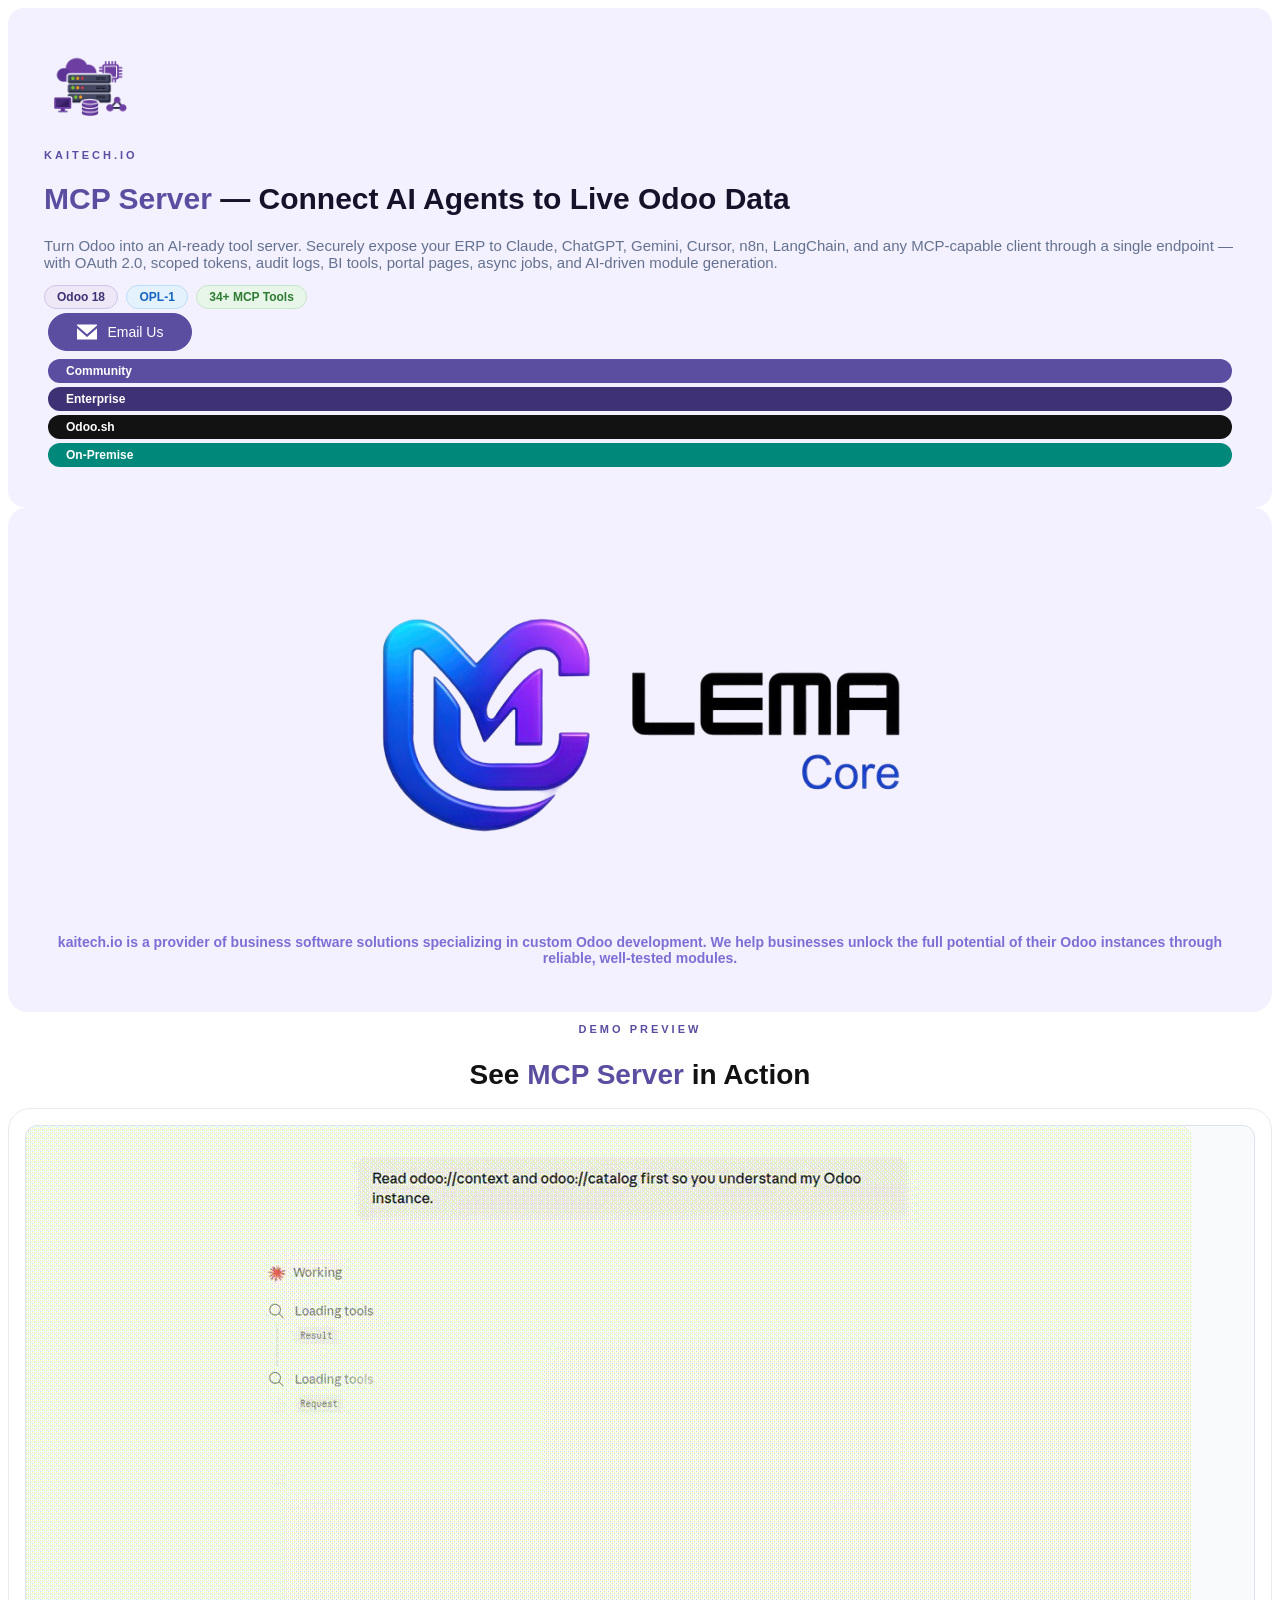
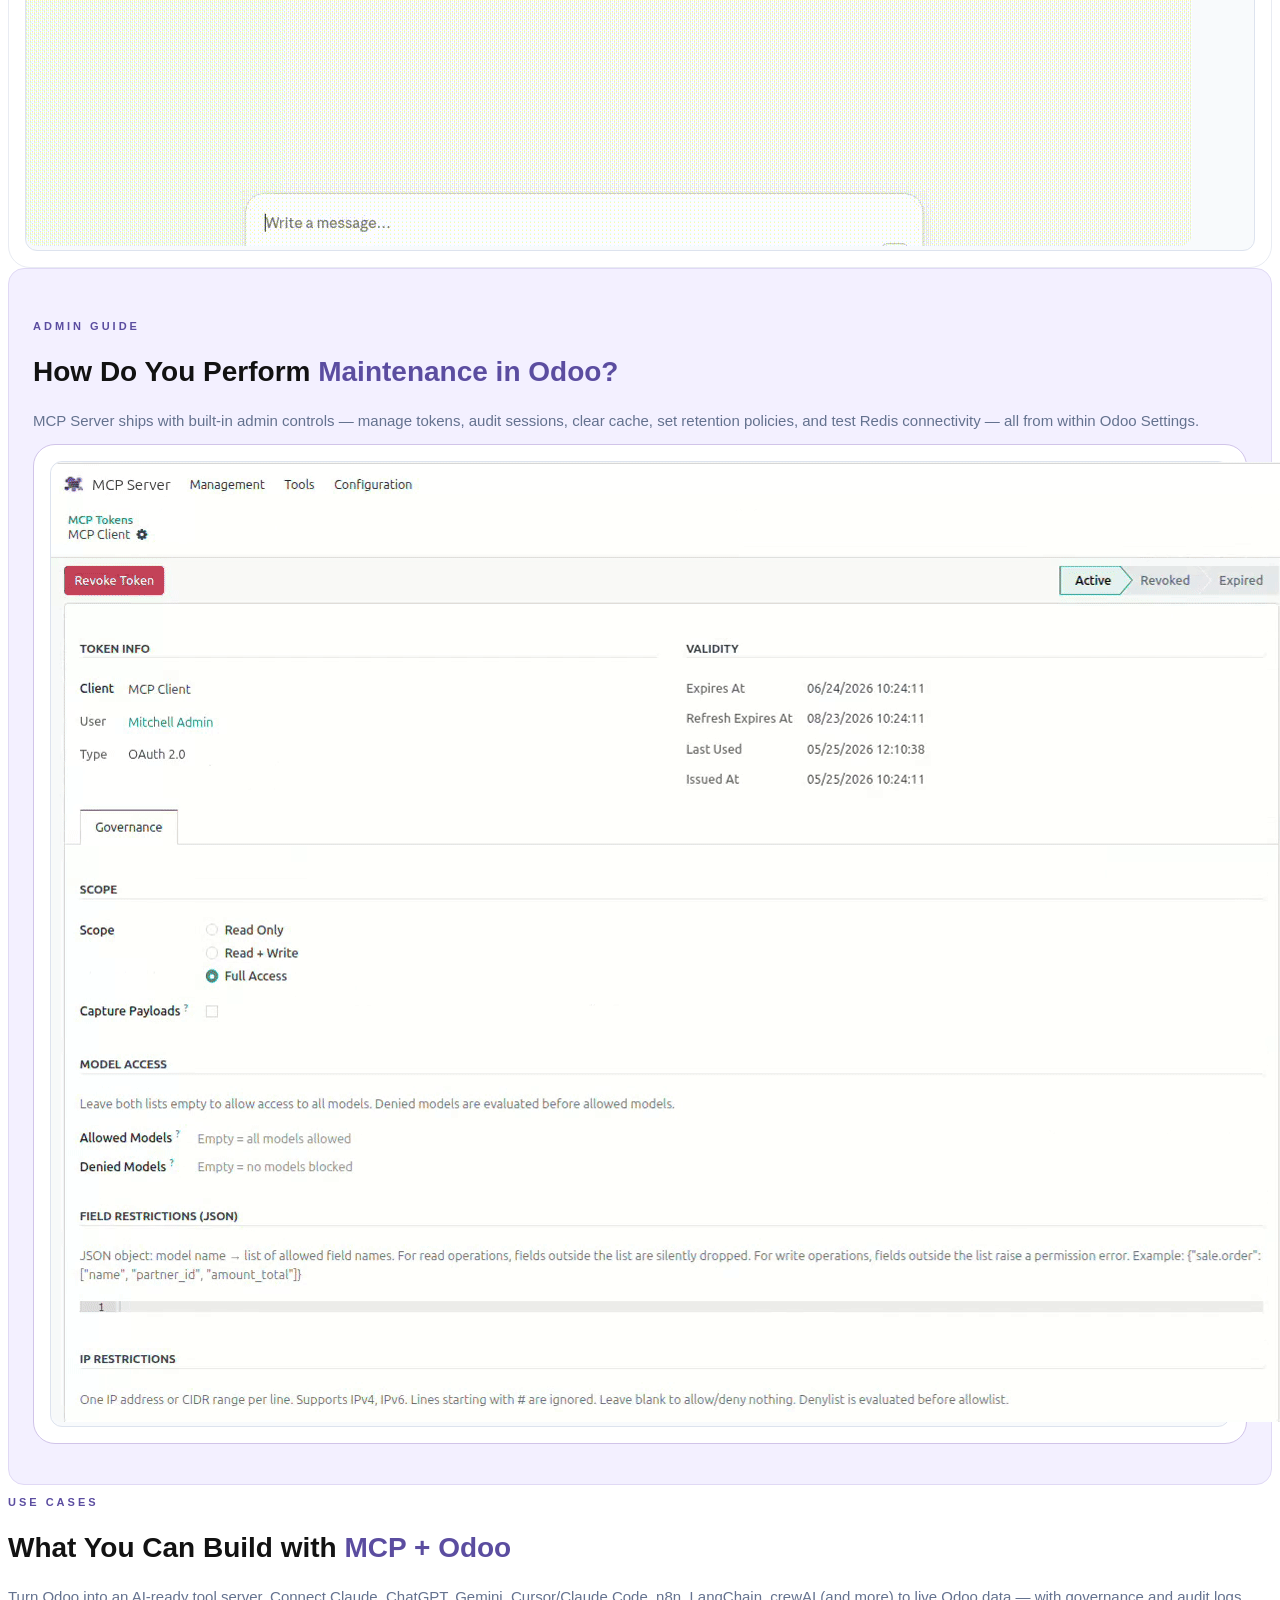
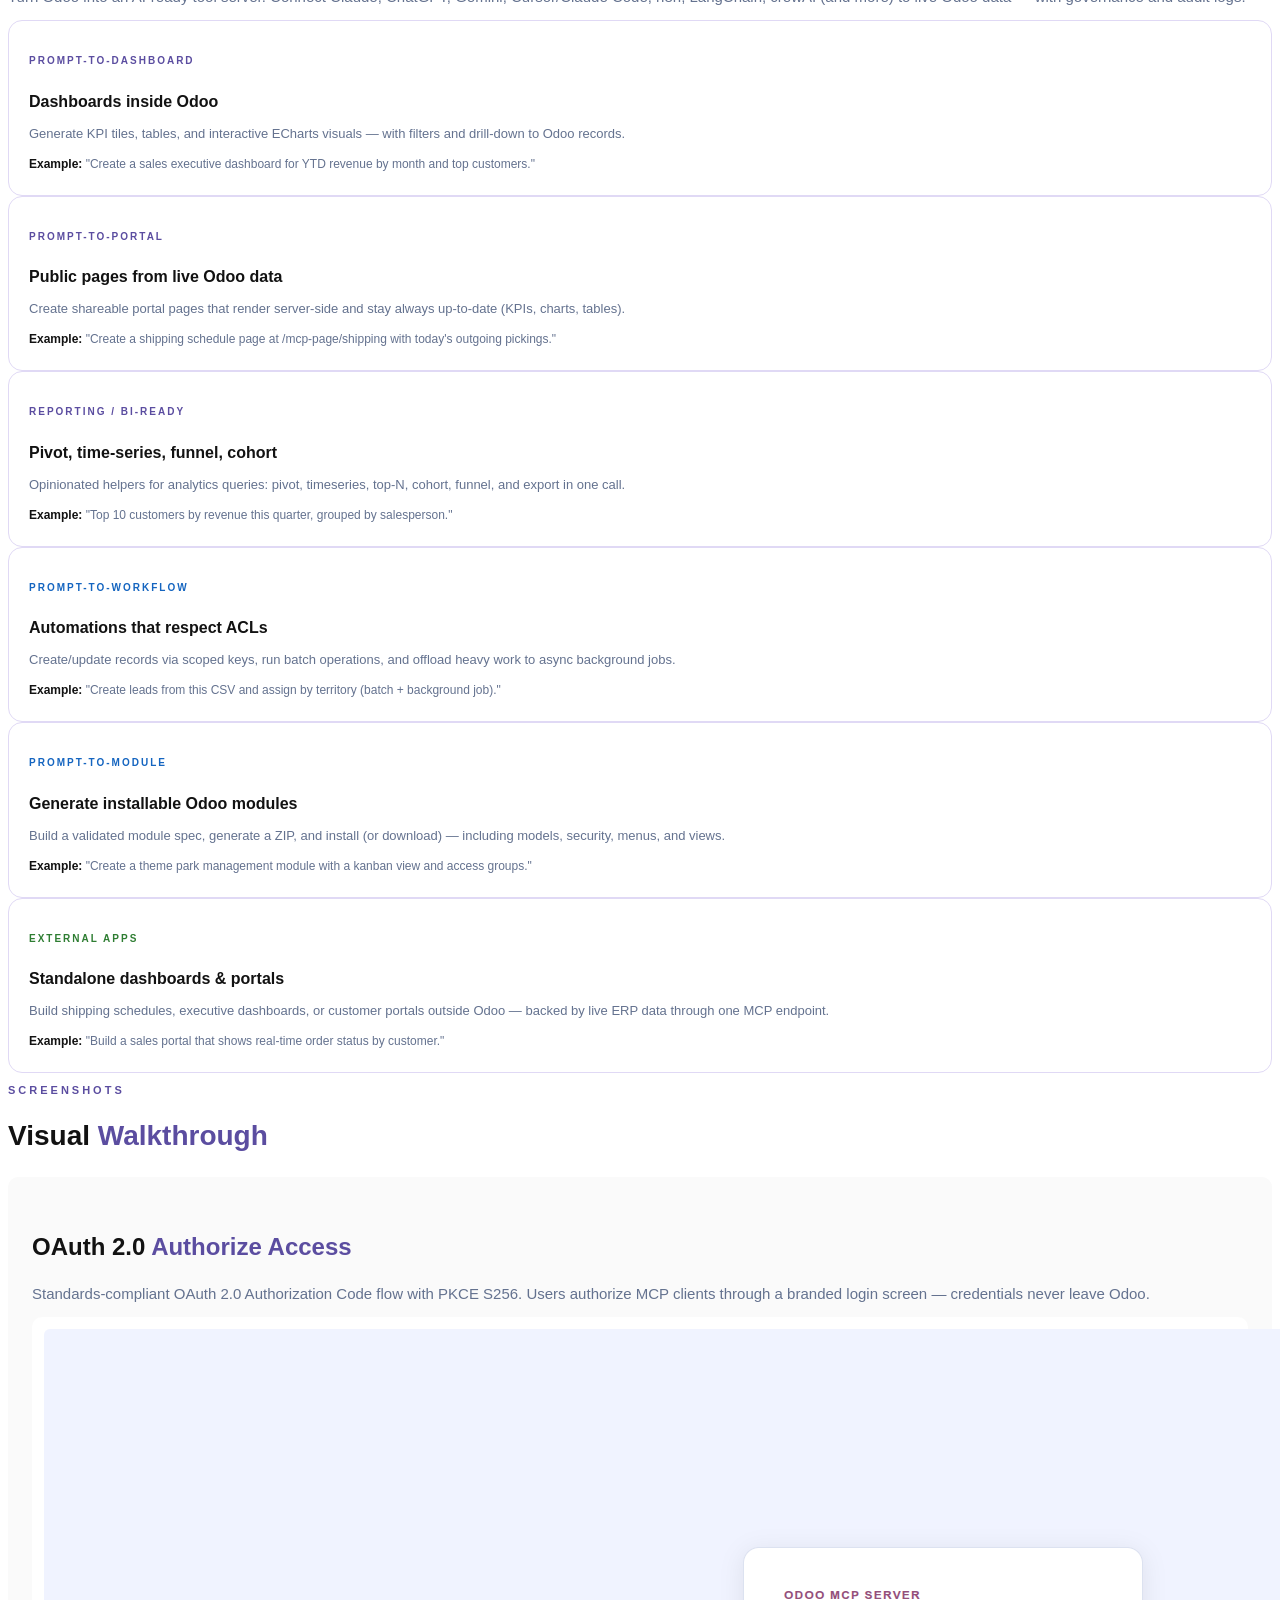
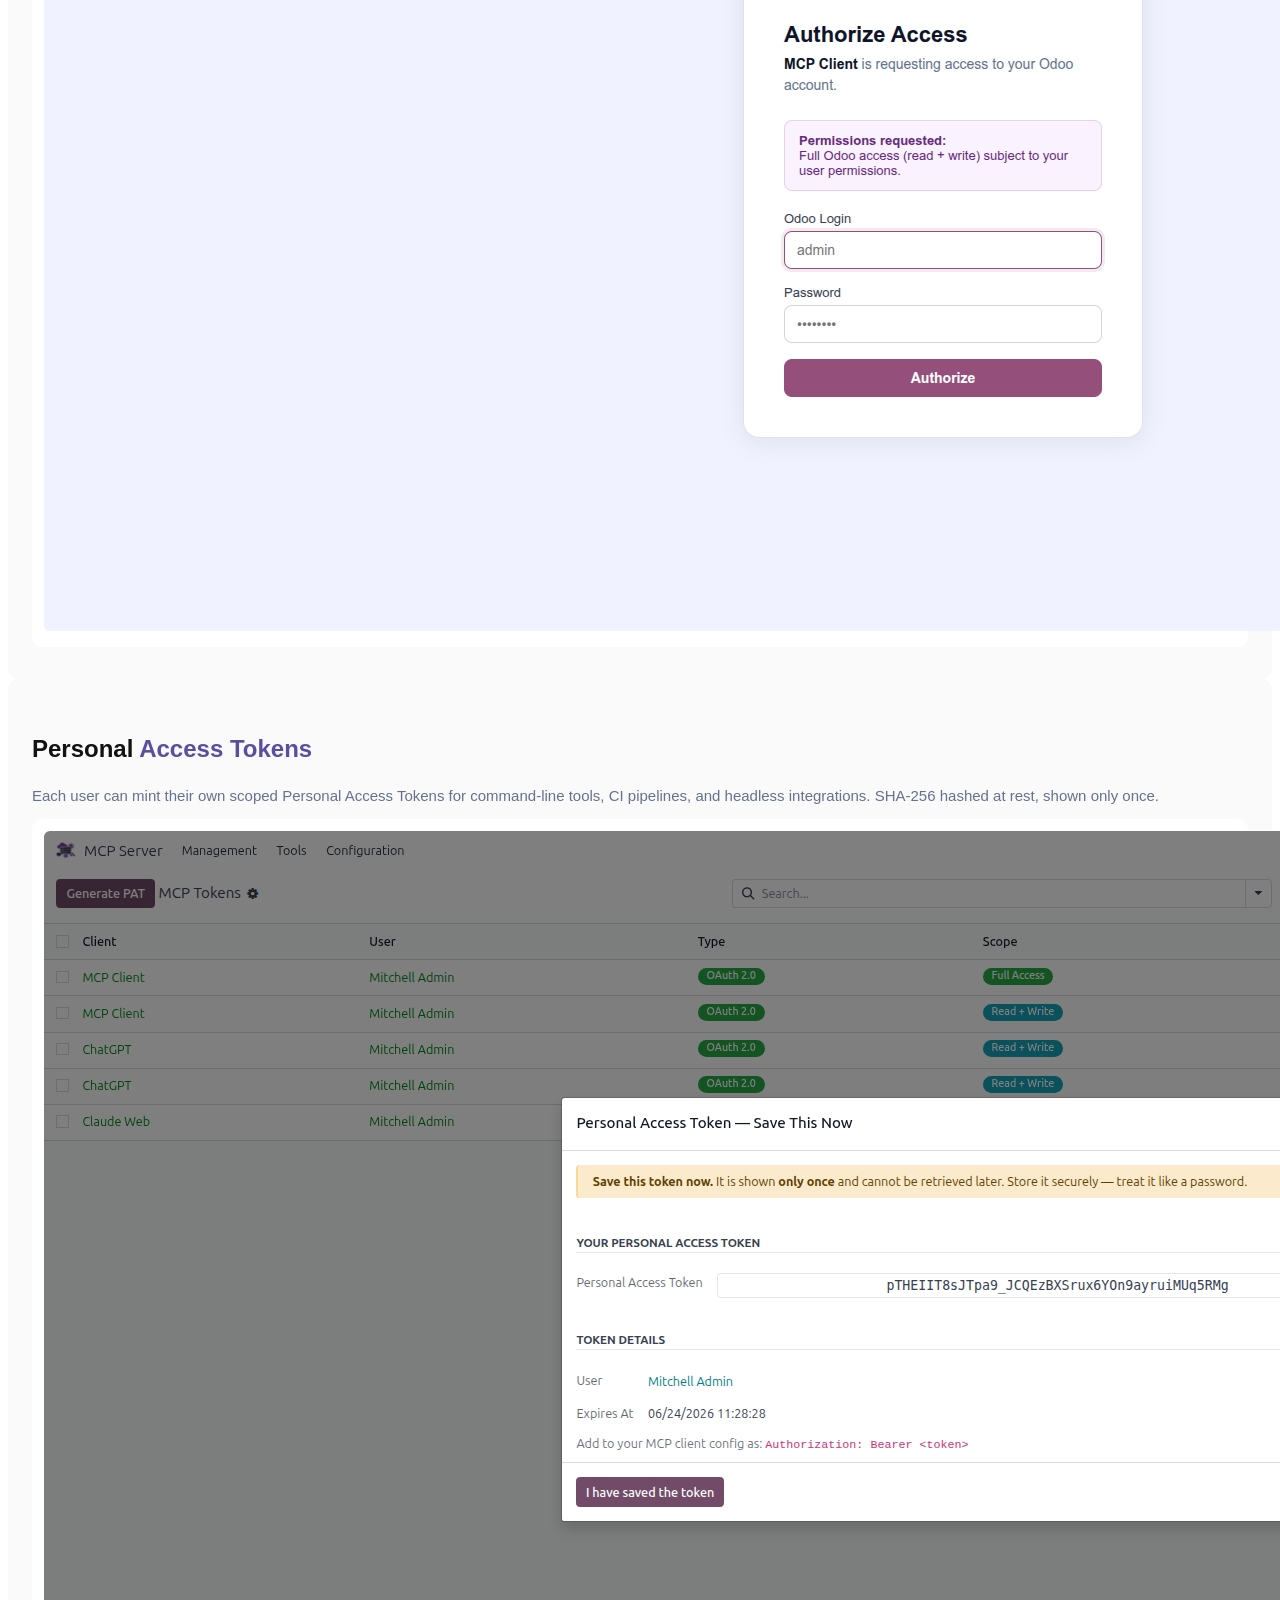
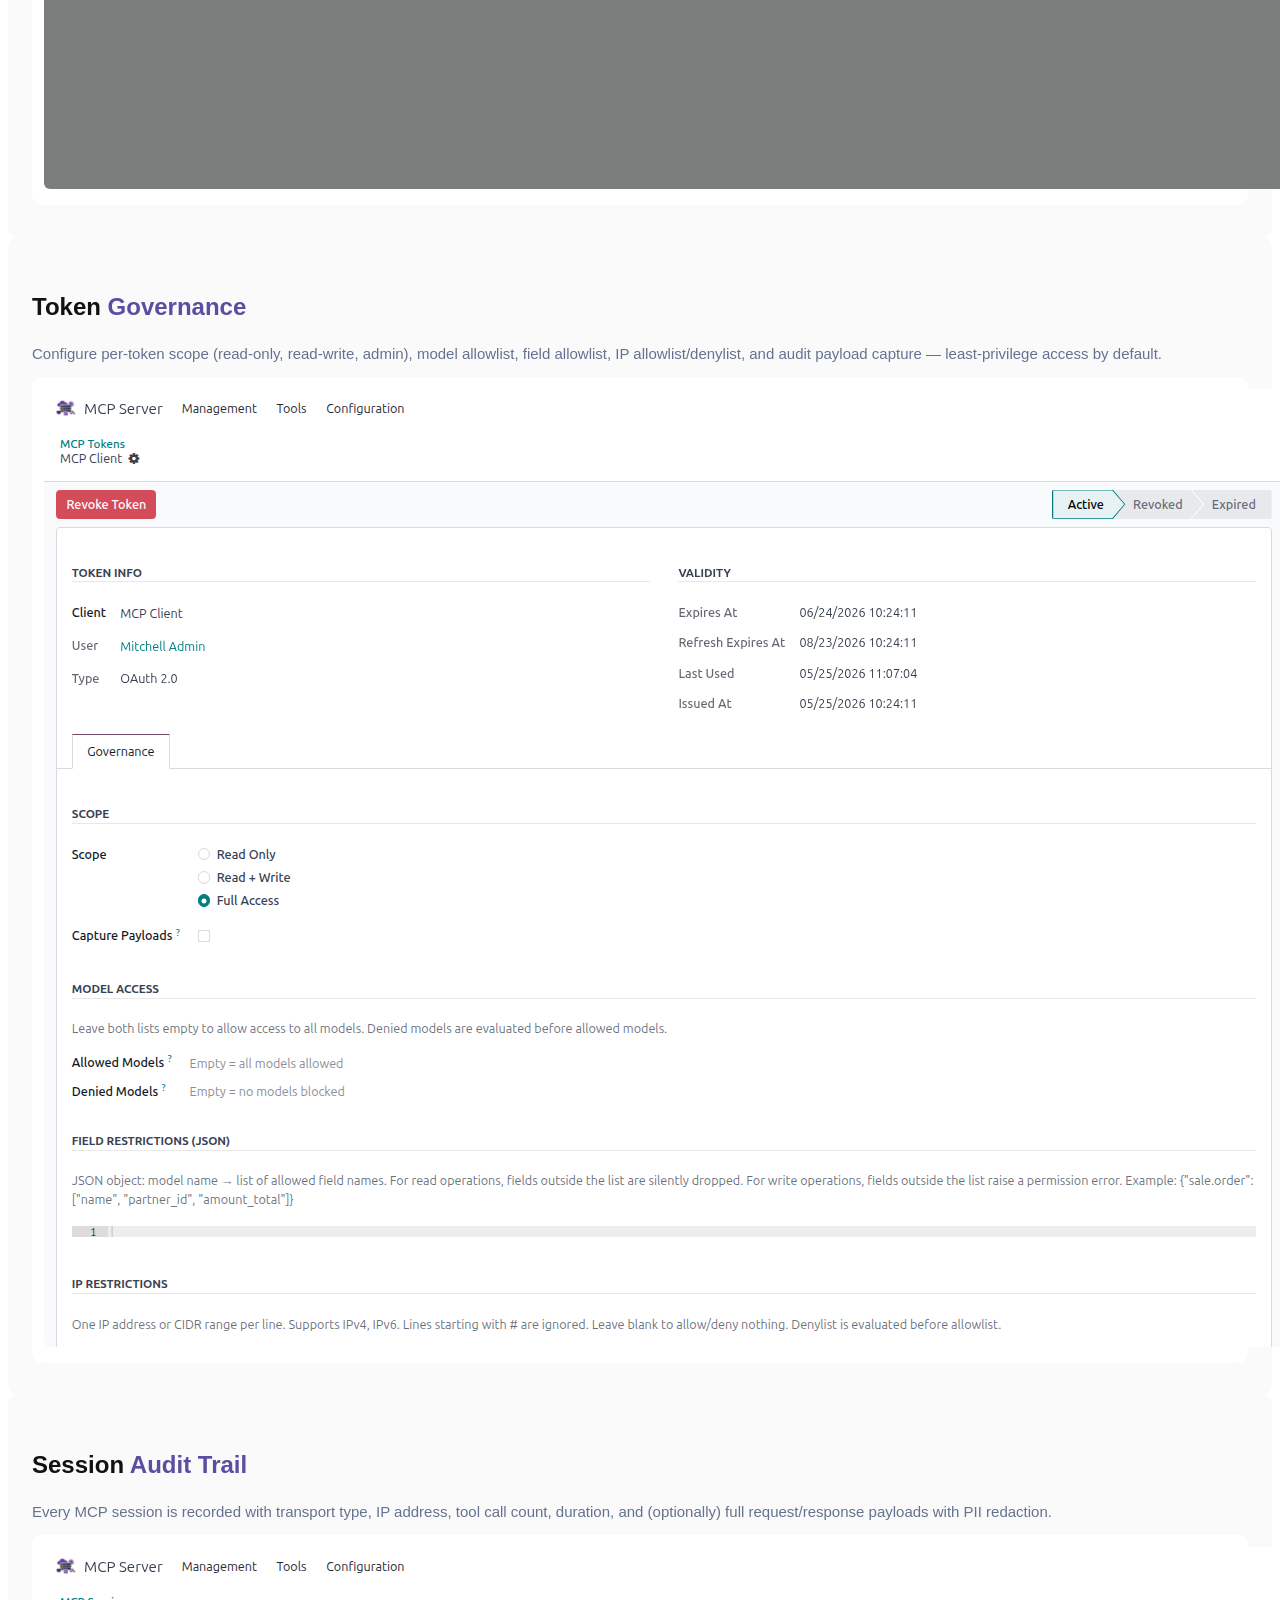
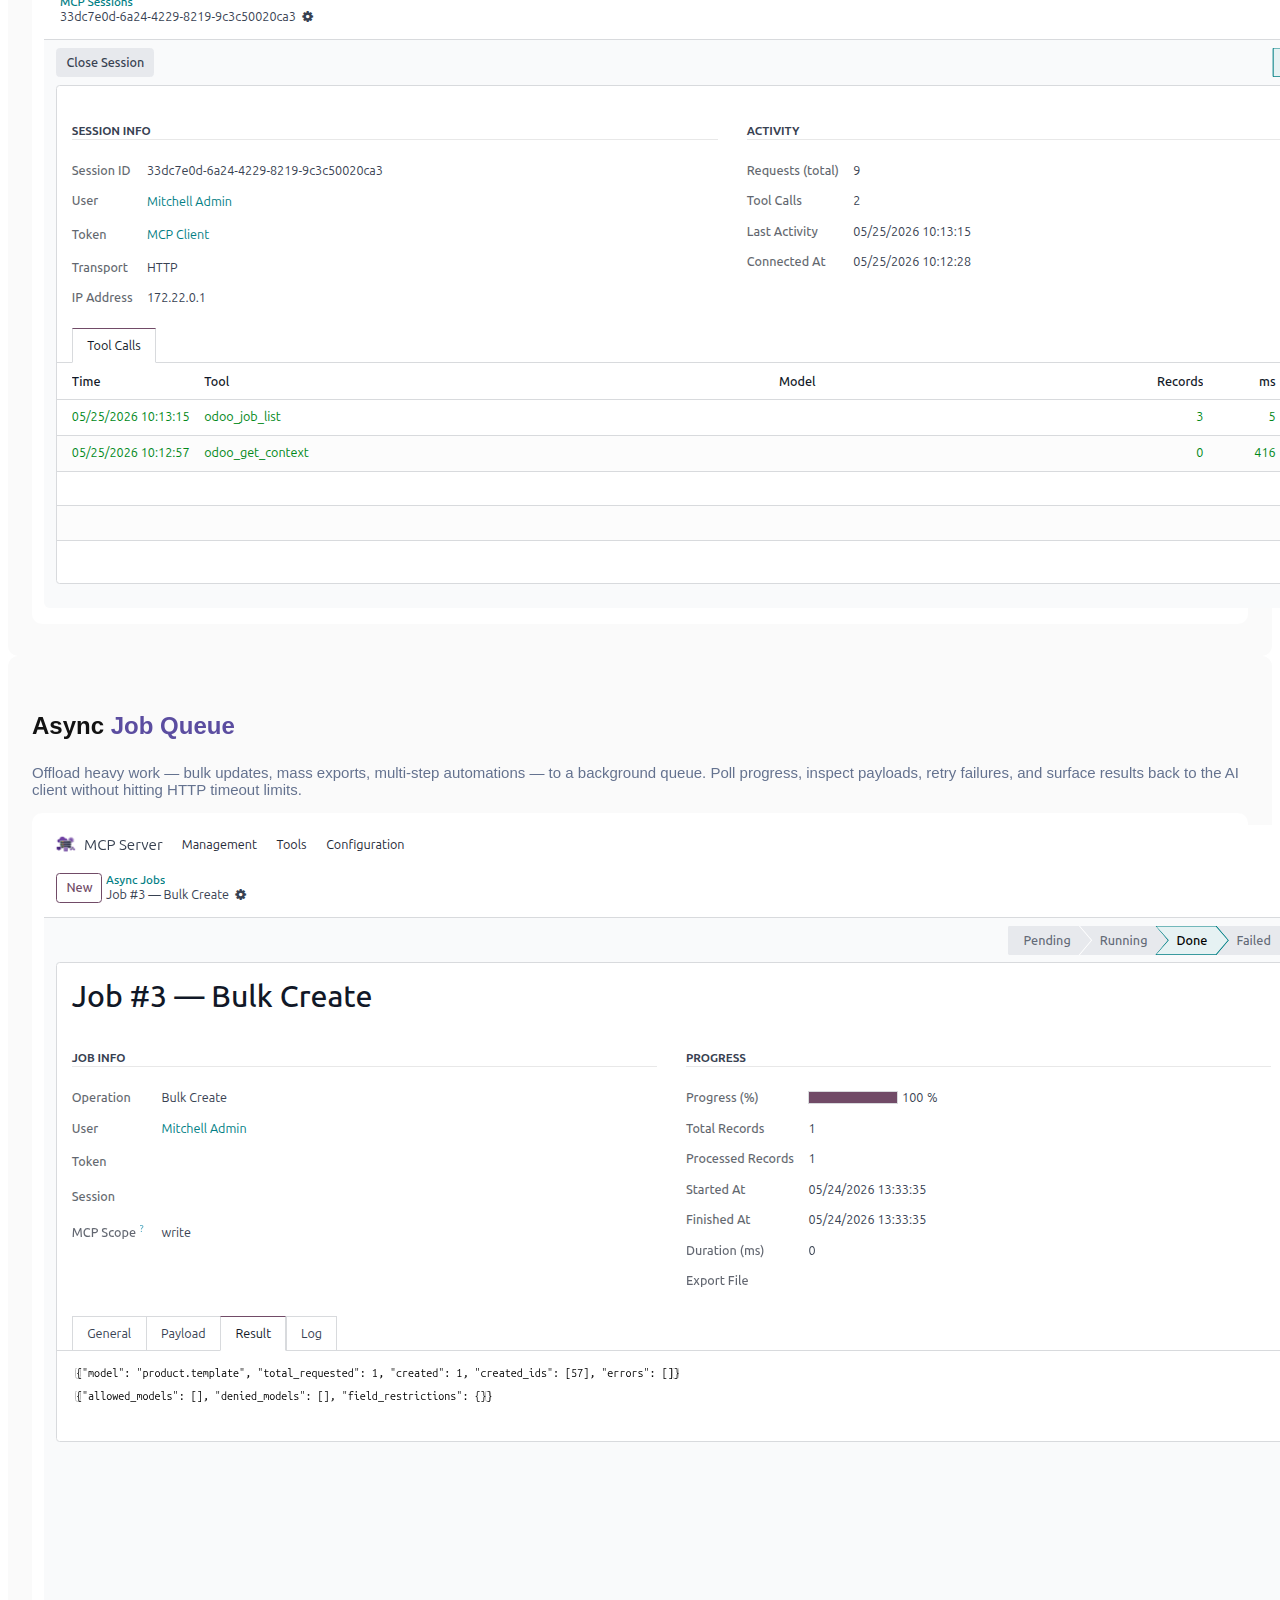
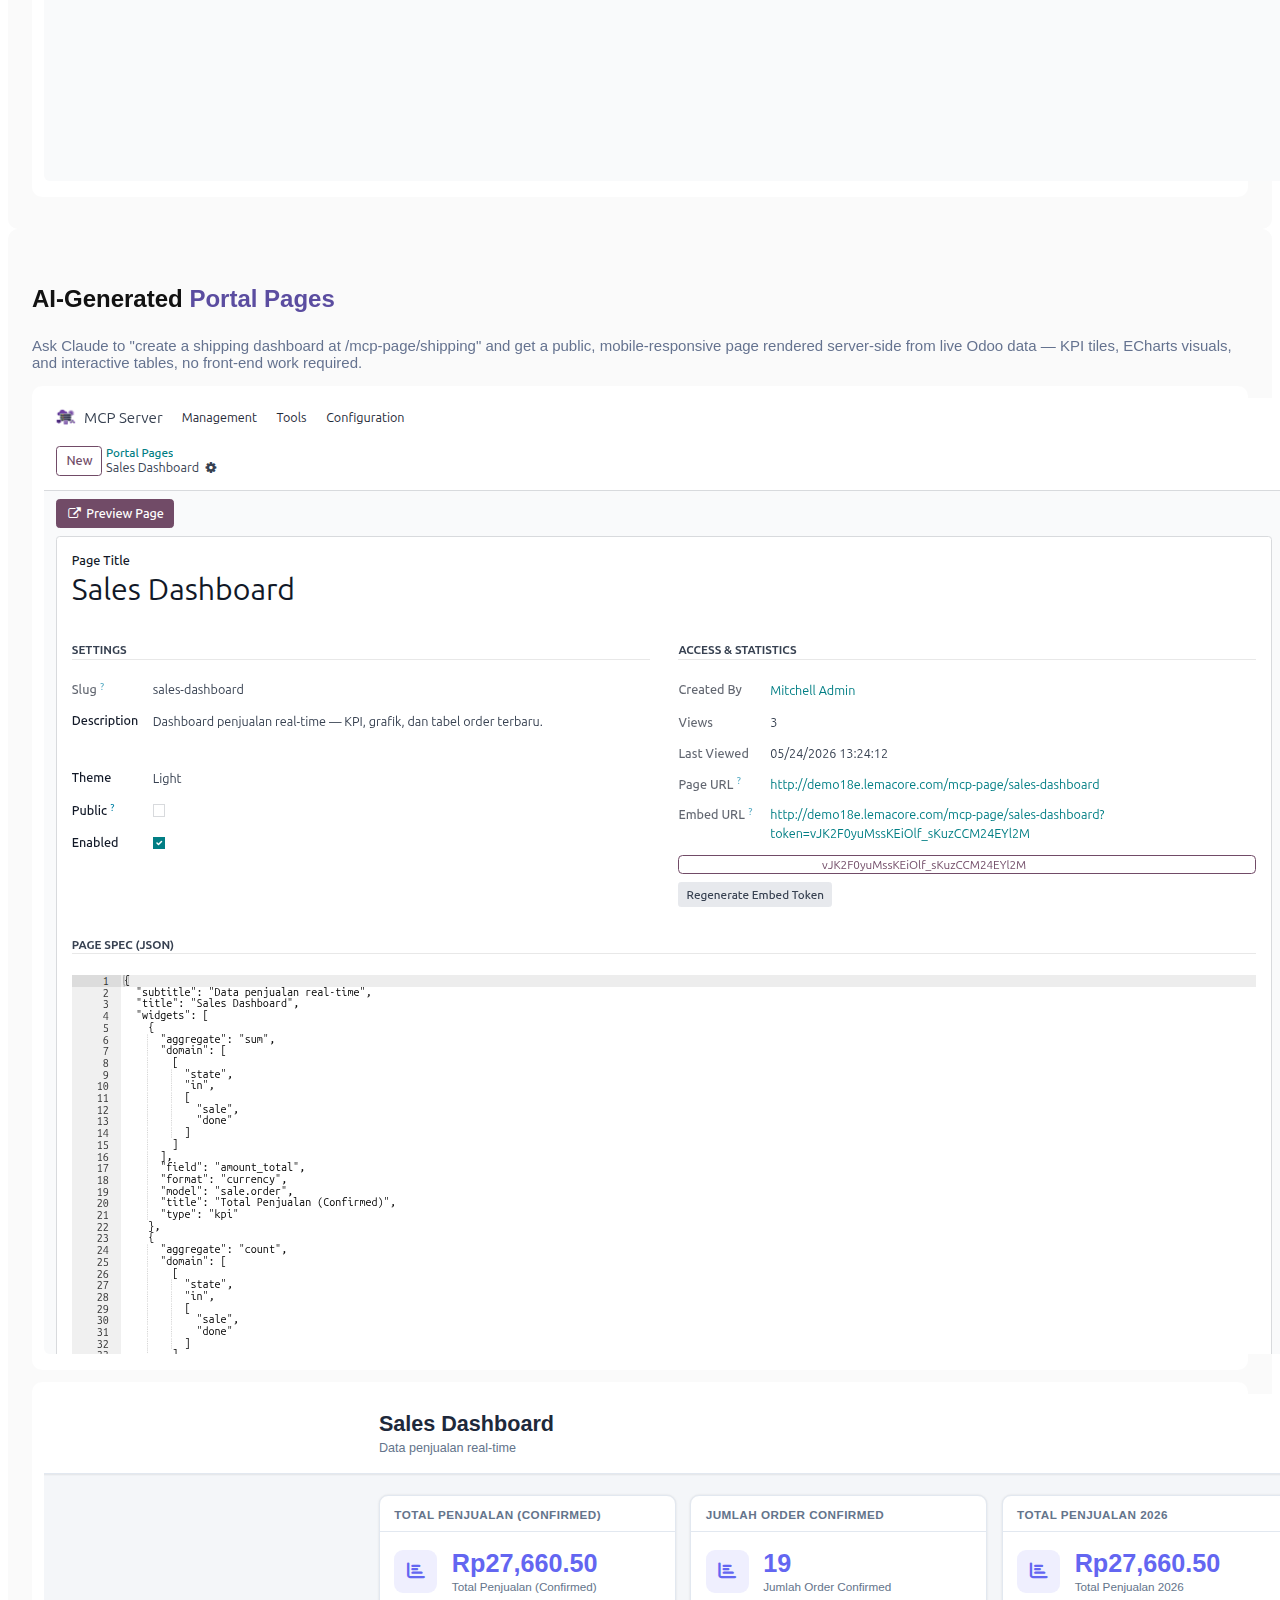
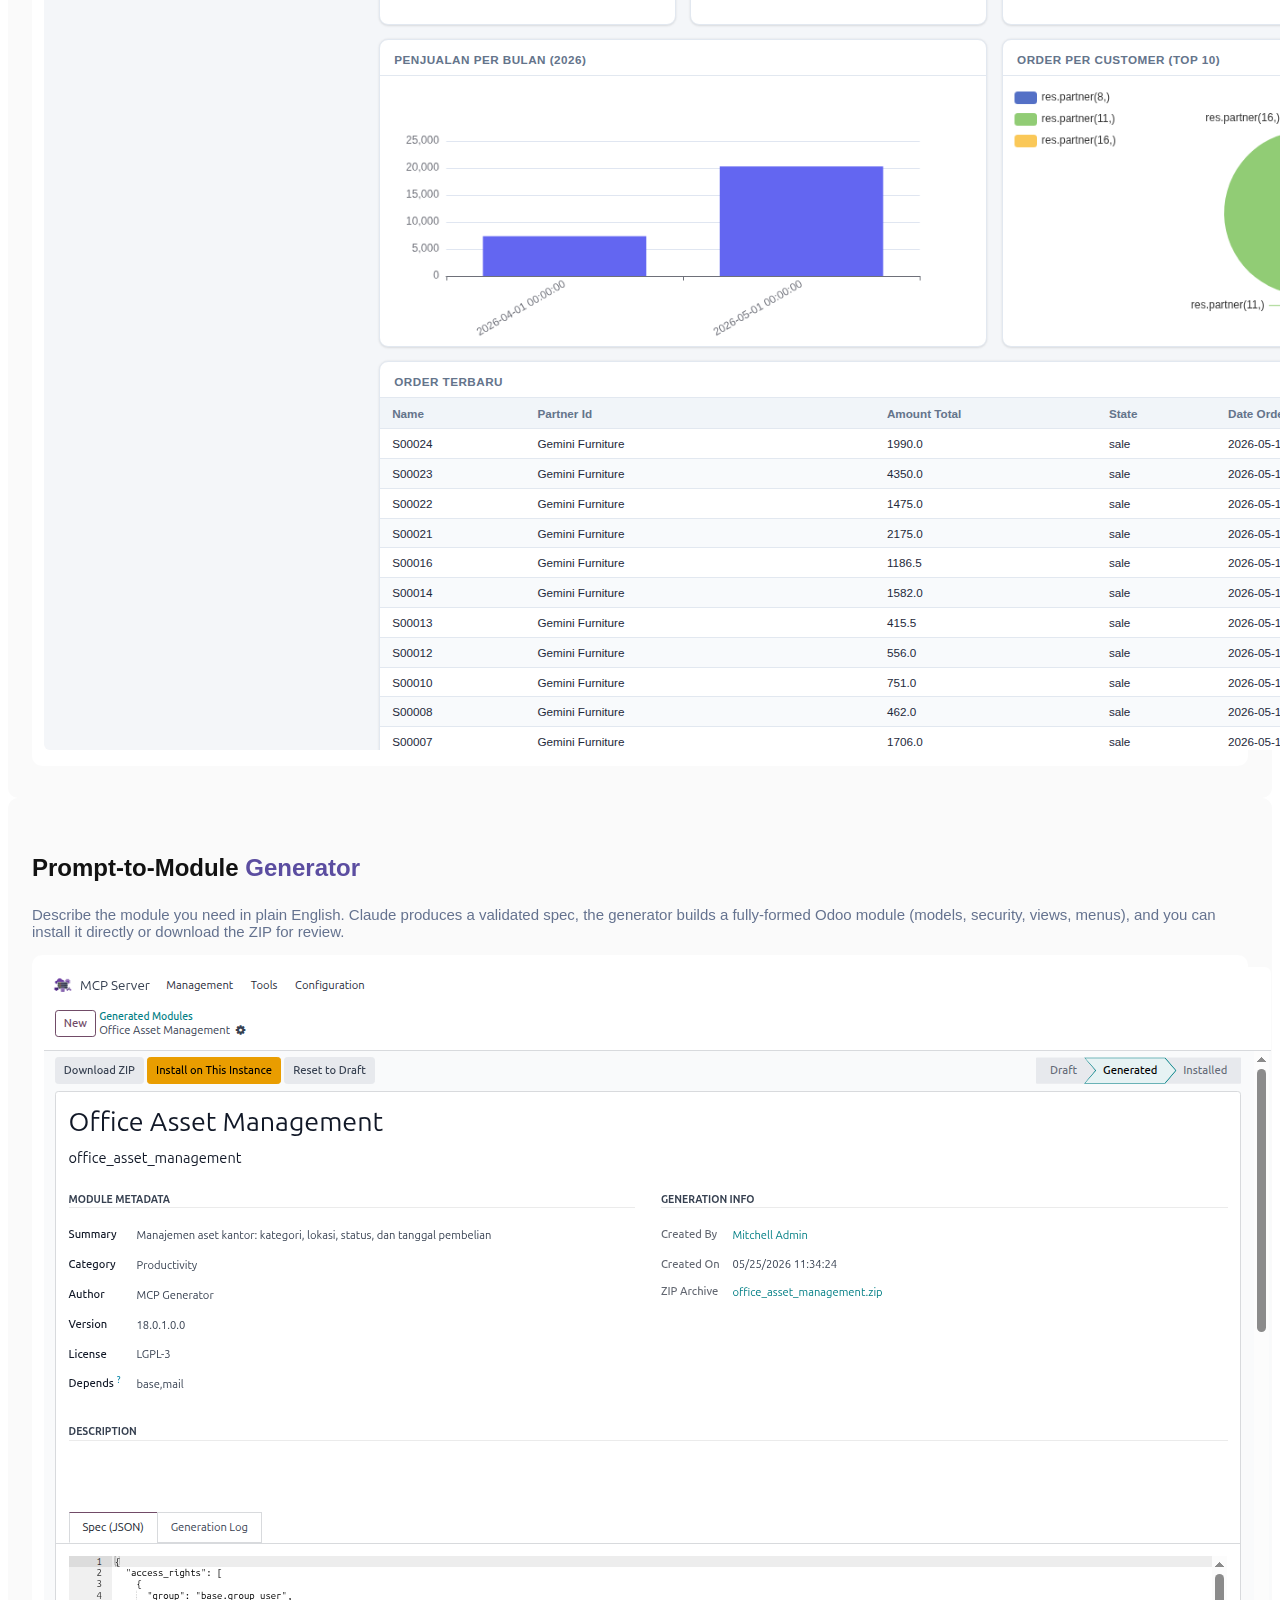
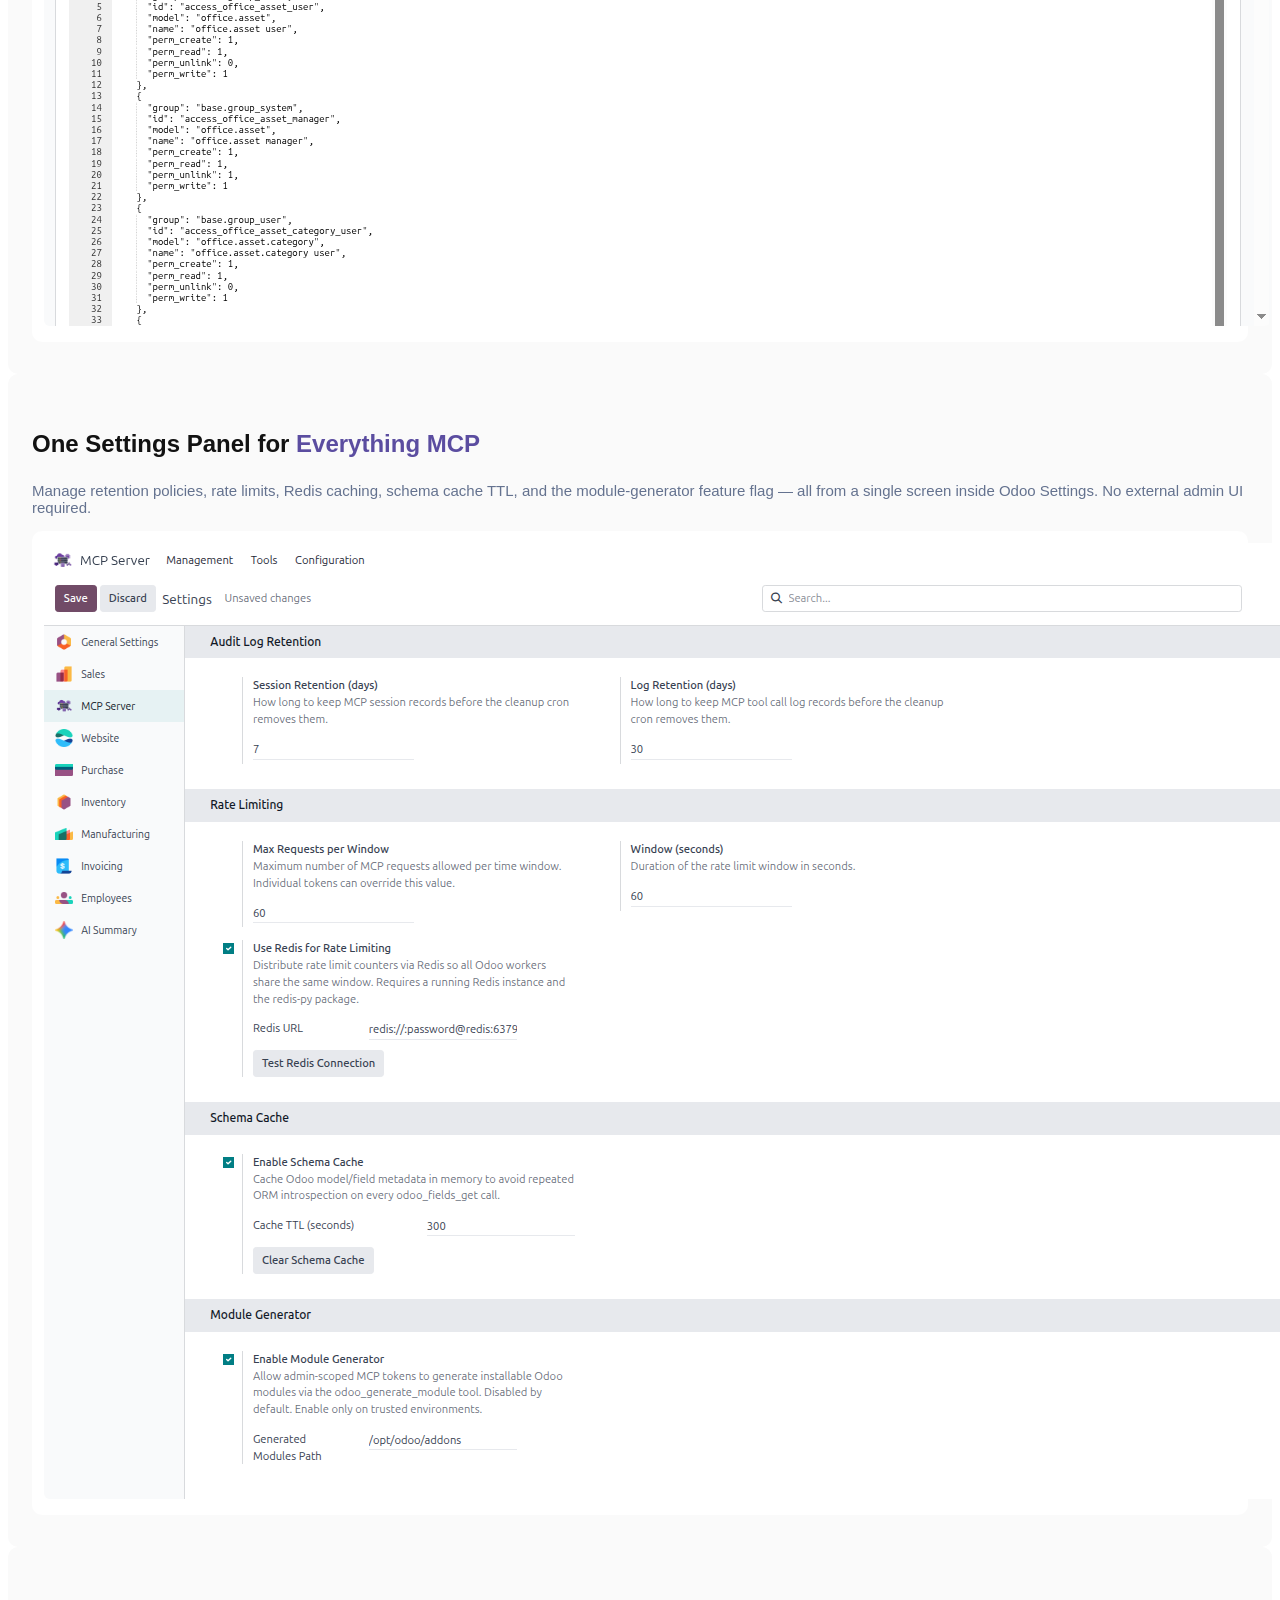
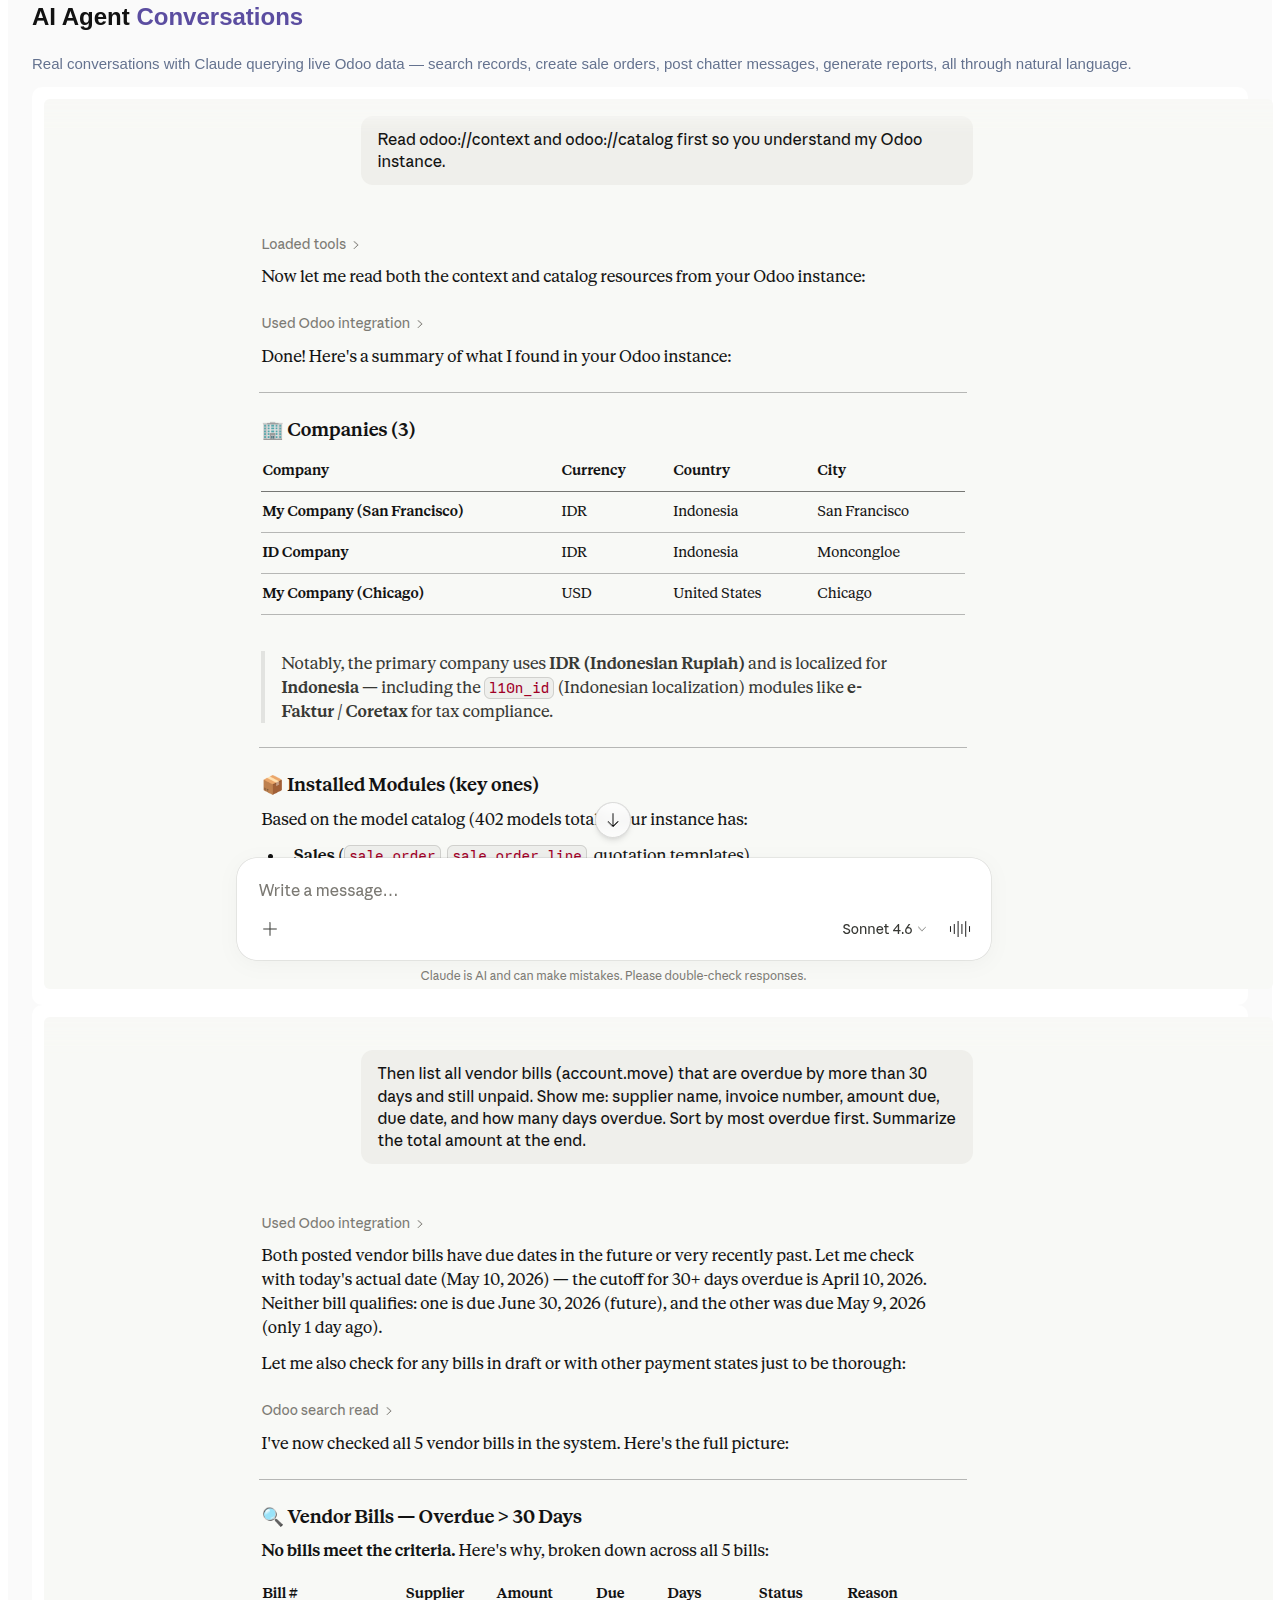
<file: kaitech_mcp_server/static/description/index.html>
<!DOCTYPE html>
<html lang="en">
<head>
    <meta charset="UTF-8"/>
    <meta name="viewport" content="width=device-width, initial-scale=1.0"/>
    <title>MCP Server for Odoo — Connect Claude, ChatGPT &amp; AI Agents to Live ERP Data</title>
</head>
<body style="font-family:-apple-system,BlinkMacSystemFont,'Segoe UI',Roboto,'Helvetica Neue',Arial,sans-serif; color:#121212;">
<div class="container">

<!-- ═══════════════════════════════════════════════════════════════
     1. HERO
═══════════════════════════════════════════════════════════════ -->
<div class="my-4" style="background-color:#f3f0ff; border-radius:16px; padding:36px;">
    <div class="row align-items-center">
        <div class="col-auto">
            <img src="icon.png" alt="MCP Server for Odoo" style="width:90px; border-radius:18px;"/>
        </div>
        <div class="col">
            <p style="margin-bottom:4px; text-transform:uppercase; letter-spacing:3px; color:#5b4da0; font-weight:700; font-size:11px;">kaitech.io</p>
            <h1 style="color:#16122a; font-size:30px; font-weight:800; line-height:1.2;">
                <span style="color:#5b4da0;">MCP Server</span> — Connect AI Agents to Live Odoo Data
            </h1>
            <p style="color:#64728f; font-size:15px; margin-top:10px; margin-bottom:14px;">
                Turn Odoo into an AI-ready tool server. Securely expose your ERP to Claude, ChatGPT, Gemini, Cursor, n8n, LangChain, and any MCP-capable client through a single endpoint — with OAuth 2.0, scoped tokens, audit logs, BI tools, portal pages, async jobs, and AI-driven module generation.
            </p>
            <span style="display:inline-block; border-radius:20px; padding:4px 12px; font-size:12px; font-weight:600; margin-right:4px; background-color:#ede7f6; color:#3f3274; border:1px solid #d1c4e9;">Odoo 18</span>
            <span style="display:inline-block; border-radius:20px; padding:4px 12px; font-size:12px; font-weight:600; margin-right:4px; background-color:#e3f2fd; color:#1565c0; border:1px solid #bbdefb;">OPL-1</span>
            <span style="display:inline-block; border-radius:20px; padding:4px 12px; font-size:12px; font-weight:600; background-color:#e8f5e9; color:#2e7d32; border:1px solid #c8e6c9;">34+ MCP Tools</span>
        </div>
    </div>
    <div class="row mt-3">
        <div class="col-12 text-center">
            <a href="mailto:info@kaitech.io"
               style="background-color:#5b4da0; display:inline-block; padding:8px 28px; border:1px solid #5b4da0; border-radius:35px; text-decoration:none; margin:4px;">
                <img style="width:20px; vertical-align:middle;" src="assets/email.svg" alt=""/>
                <span style="color:#fff; font-size:14px; vertical-align:middle; margin-left:6px;">Email Us</span>
            </a>
        </div>
    </div>
    <div class="row mt-3">
        <div class="col-12 d-flex align-items-center justify-content-center flex-wrap">
            <div style="background-color:#5b4da0; color:#fff; font-size:12px; font-weight:600; padding:5px 18px; border-radius:50px; margin:4px;">Community</div>
            <div style="background-color:#3f3274; color:#fff; font-size:12px; font-weight:600; padding:5px 18px; border-radius:50px; margin:4px;">Enterprise</div>
            <div style="background-color:#121212; color:#fff; font-size:12px; font-weight:600; padding:5px 18px; border-radius:50px; margin:4px;">Odoo.sh</div>
            <div style="background-color:#00897b; color:#fff; font-size:12px; font-weight:600; padding:5px 18px; border-radius:50px; margin:4px;">On-Premise</div>
        </div>
    </div>
</div>

<!-- ═══════════════════════════════════════════════════════════════
     2. BRAND BANNER
═══════════════════════════════════════════════════════════════ -->
<div class="mb-4" style="background-color:#f3f0ff; border-radius:20px; padding:32px 24px; text-align:center;">
    <div style="margin:0 auto;">
        <img src="assets/brand.png" alt="kaitech.io" class="img-fluid" style="border-radius:12px;"/>
    </div>
    <p style="margin-top:16px; font-size:14px; color:#7c6fd4; font-weight:600;">
        kaitech.io is a provider of business software solutions specializing in custom Odoo development. We help businesses unlock the full potential of their Odoo instances through reliable, well-tested modules.
    </p>
</div>

<!-- ═══════════════════════════════════════════════════════════════
     3. DEMO PREVIEW
═══════════════════════════════════════════════════════════════ -->
<div class="mb-4 mt-2">
    <p style="text-transform:uppercase; letter-spacing:3px; color:#5b4da0; font-weight:700; font-size:11px; text-align:center; margin-bottom:4px;">Demo Preview</p>
    <h2 style="font-weight:800; font-size:28px; line-height:1.2; text-align:center; margin-bottom:16px;">
        <span style="color:#121212;">See </span><span style="color:#5b4da0;">MCP Server</span><span style="color:#121212;"> in Action</span>
    </h2>
    <div style="background-color:#ffffff; border-radius:22px; padding:16px; border:1px solid #e8ebf2;">
        <div style="border-radius:12px; background-color:#f8fafc; border:1px solid #dde3ee; padding:0;">
            <img src="assets/video.gif" alt="Demo preview" class="img-fluid" style="border-radius:12px;"/>
        </div>
    </div>
</div>

<!-- ═══════════════════════════════════════════════════════════════
     ADMIN CONFIGURATION
═══════════════════════════════════════════════════════════════ -->
<div class="my-5" style="background-color:#f3f0ff; border-radius:16px; padding:40px 24px; border:1px solid #e0d9f5;">
    <p class="text-center" style="text-transform:uppercase; letter-spacing:3px; color:#5b4da0; font-weight:700; font-size:11px; margin-bottom:4px;">Admin Guide</p>
    <h2 class="text-center mb-2" style="font-weight:800; font-size:28px; line-height:1.2;">
        <span style="color:#121212;">How Do You Perform </span><span style="color:#5b4da0;">Maintenance in Odoo?</span>
    </h2>
    <p class="text-center mb-4" style="color:#64728f; font-size:15px;">
        MCP Server ships with built-in admin controls — manage tokens, audit sessions, clear cache, set retention policies, and test Redis connectivity — all from within Odoo Settings.
    </p>

    <div style="background-color:#ffffff; border-radius:22px; padding:16px; border:1px solid #d1c4e9;">
        <div style="border-radius:12px; background-color:#f8fafc; border:1px solid #dde3ee; padding:0;">
            <img src="assets/screenshots/ui-odoo-demo.gif" alt="MCP Server settings and configuration screen" class="img-fluid" style="border-radius:12px;"/>
        </div>
    </div>
</div>

<!-- ═══════════════════════════════════════════════════════════════
     USE CASES: What You Can Build
═══════════════════════════════════════════════════════════════ -->
<div class="my-5">
    <p class="text-center" style="text-transform:uppercase; letter-spacing:3px; color:#5b4da0; font-weight:700; font-size:11px; margin-bottom:4px;">Use Cases</p>
    <h2 class="text-center mb-2" style="font-weight:800; font-size:28px; line-height:1.2;">
        <span style="color:#121212;">What You Can Build with </span><span style="color:#5b4da0;">MCP + Odoo</span>
    </h2>
    <p class="text-center mb-4" style="color:#64728f; font-size:15px;">
        Turn Odoo into an AI-ready tool server. Connect Claude, ChatGPT, Gemini, Cursor/Claude Code, n8n, LangChain, crewAI (and more) to live Odoo data — with governance and audit logs.
    </p>

    <div class="row mb-3">
        <div class="col-md-4 mb-3">
            <div style="border-radius:14px; padding:24px 20px; height:100%; border:1px solid #e0d9f5; background-color:#fff;">
                <p style="font-size:10px; font-weight:700; text-transform:uppercase; letter-spacing:2px; color:#5b4da0; margin-bottom:8px;">Prompt-to-Dashboard</p>
                <h5 style="font-weight:700; color:#121212; font-size:16px; margin-bottom:10px;">Dashboards inside Odoo</h5>
                <p style="color:#64728f; font-size:13px; line-height:1.6; margin-bottom:12px;">Generate KPI tiles, tables, and interactive ECharts visuals — with filters and drill-down to Odoo records.</p>
                <p style="font-size:12px; color:#64728f; margin:0;"><strong style="color:#121212;">Example:</strong> "Create a sales executive dashboard for YTD revenue by month and top customers."</p>
            </div>
        </div>
        <div class="col-md-4 mb-3">
            <div style="border-radius:14px; padding:24px 20px; height:100%; border:1px solid #e0d9f5; background-color:#fff;">
                <p style="font-size:10px; font-weight:700; text-transform:uppercase; letter-spacing:2px; color:#5b4da0; margin-bottom:8px;">Prompt-to-Portal</p>
                <h5 style="font-weight:700; color:#121212; font-size:16px; margin-bottom:10px;">Public pages from live Odoo data</h5>
                <p style="color:#64728f; font-size:13px; line-height:1.6; margin-bottom:12px;">Create shareable portal pages that render server-side and stay always up-to-date (KPIs, charts, tables).</p>
                <p style="font-size:12px; color:#64728f; margin:0;"><strong style="color:#121212;">Example:</strong> "Create a shipping schedule page at /mcp-page/shipping with today's outgoing pickings."</p>
            </div>
        </div>
        <div class="col-md-4 mb-3">
            <div style="border-radius:14px; padding:24px 20px; height:100%; border:1px solid #e0d9f5; background-color:#fff;">
                <p style="font-size:10px; font-weight:700; text-transform:uppercase; letter-spacing:2px; color:#5b4da0; margin-bottom:8px;">Reporting / BI-Ready</p>
                <h5 style="font-weight:700; color:#121212; font-size:16px; margin-bottom:10px;">Pivot, time-series, funnel, cohort</h5>
                <p style="color:#64728f; font-size:13px; line-height:1.6; margin-bottom:12px;">Opinionated helpers for analytics queries: pivot, timeseries, top-N, cohort, funnel, and export in one call.</p>
                <p style="font-size:12px; color:#64728f; margin:0;"><strong style="color:#121212;">Example:</strong> "Top 10 customers by revenue this quarter, grouped by salesperson."</p>
            </div>
        </div>
    </div>

    <div class="row">
        <div class="col-md-4 mb-3">
            <div style="border-radius:14px; padding:24px 20px; height:100%; border:1px solid #e0d9f5; background-color:#fff;">
                <p style="font-size:10px; font-weight:700; text-transform:uppercase; letter-spacing:2px; color:#1565c0; margin-bottom:8px;">Prompt-to-Workflow</p>
                <h5 style="font-weight:700; color:#121212; font-size:16px; margin-bottom:10px;">Automations that respect ACLs</h5>
                <p style="color:#64728f; font-size:13px; line-height:1.6; margin-bottom:12px;">Create/update records via scoped keys, run batch operations, and offload heavy work to async background jobs.</p>
                <p style="font-size:12px; color:#64728f; margin:0;"><strong style="color:#121212;">Example:</strong> "Create leads from this CSV and assign by territory (batch + background job)."</p>
            </div>
        </div>
        <div class="col-md-4 mb-3">
            <div style="border-radius:14px; padding:24px 20px; height:100%; border:1px solid #e0d9f5; background-color:#fff;">
                <p style="font-size:10px; font-weight:700; text-transform:uppercase; letter-spacing:2px; color:#1565c0; margin-bottom:8px;">Prompt-to-Module</p>
                <h5 style="font-weight:700; color:#121212; font-size:16px; margin-bottom:10px;">Generate installable Odoo modules</h5>
                <p style="color:#64728f; font-size:13px; line-height:1.6; margin-bottom:12px;">Build a validated module spec, generate a ZIP, and install (or download) — including models, security, menus, and views.</p>
                <p style="font-size:12px; color:#64728f; margin:0;"><strong style="color:#121212;">Example:</strong> "Create a theme park management module with a kanban view and access groups."</p>
            </div>
        </div>
        <div class="col-md-4 mb-3">
            <div style="border-radius:14px; padding:24px 20px; height:100%; border:1px solid #e0d9f5; background-color:#fff;">
                <p style="font-size:10px; font-weight:700; text-transform:uppercase; letter-spacing:2px; color:#2e7d32; margin-bottom:8px;">External Apps</p>
                <h5 style="font-weight:700; color:#121212; font-size:16px; margin-bottom:10px;">Standalone dashboards &amp; portals</h5>
                <p style="color:#64728f; font-size:13px; line-height:1.6; margin-bottom:12px;">Build shipping schedules, executive dashboards, or customer portals outside Odoo — backed by live ERP data through one MCP endpoint.</p>
                <p style="font-size:12px; color:#64728f; margin:0;"><strong style="color:#121212;">Example:</strong> "Build a sales portal that shows real-time order status by customer."</p>
            </div>
        </div>
    </div>
</div>

<!-- ═══════════════════════════════════════════════════════════════
     4. SCREENSHOTS
═══════════════════════════════════════════════════════════════ -->
<div class="my-5">
    <p class="text-center" style="text-transform:uppercase; letter-spacing:3px; color:#5b4da0; font-weight:700; font-size:11px; margin-bottom:4px;">Screenshots</p>
    <h2 class="text-center" style="font-weight:800; font-size:28px; line-height:1.2; margin-bottom:24px;">
        <span style="color:#121212;">Visual </span><span style="color:#5b4da0;">Walkthrough</span>
    </h2>

    <!-- Screenshot 1: OAuth Authorize -->
    <div class="mb-5" style="border-radius:10px; background-color:#fafafa; padding:32px 24px;">
        <h3 class="text-center mb-2" style="font-weight:700; font-size:24px;">
            <span style="color:#121212;">OAuth 2.0</span>
            <span style="color:#5b4da0;"> Authorize Access</span>
        </h3>
        <p class="text-center mb-4" style="color:#64728f; font-size:15px;">
            Standards-compliant OAuth 2.0 Authorization Code flow with PKCE S256. Users authorize MCP clients through a branded login screen — credentials never leave Odoo.
        </p>
        <div style="background-color:#fff; border-radius:10px; padding:12px;">
            <img src="assets/screenshots/01-authorize-access.png" class="img-fluid" style="border-radius:6px;" alt="OAuth Authorize Access"/>
        </div>
    </div>

    <!-- Screenshot 2: PAT -->
    <div class="mb-5" style="border-radius:10px; background-color:#fafafa; padding:32px 24px;">
        <h3 class="text-center mb-2" style="font-weight:700; font-size:24px;">
            <span style="color:#121212;">Personal</span>
            <span style="color:#5b4da0;"> Access Tokens</span>
        </h3>
        <p class="text-center mb-4" style="color:#64728f; font-size:15px;">
            Each user can mint their own scoped Personal Access Tokens for command-line tools, CI pipelines, and headless integrations. SHA-256 hashed at rest, shown only once.
        </p>
        <div style="background-color:#fff; border-radius:10px; padding:12px;">
            <img src="assets/screenshots/02-PAT.png" class="img-fluid" style="border-radius:6px;" alt="Personal Access Tokens"/>
        </div>
    </div>

    <!-- Screenshot 3: Token Management -->
    <div class="mb-5" style="border-radius:10px; background-color:#fafafa; padding:32px 24px;">
        <h3 class="text-center mb-2" style="font-weight:700; font-size:24px;">
            <span style="color:#121212;">Token</span>
            <span style="color:#5b4da0;"> Governance</span>
        </h3>
        <p class="text-center mb-4" style="color:#64728f; font-size:15px;">
            Configure per-token scope (read-only, read-write, admin), model allowlist, field allowlist, IP allowlist/denylist, and audit payload capture — least-privilege access by default.
        </p>
        <div style="background-color:#fff; border-radius:10px; padding:12px;">
            <img src="assets/screenshots/03-token-management.png" class="img-fluid" style="border-radius:6px;" alt="Token Governance"/>
        </div>
    </div>

    <!-- Screenshot 4: Session Overview -->
    <div class="mb-5" style="border-radius:10px; background-color:#fafafa; padding:32px 24px;">
        <h3 class="text-center mb-2" style="font-weight:700; font-size:24px;">
            <span style="color:#121212;">Session</span>
            <span style="color:#5b4da0;"> Audit Trail</span>
        </h3>
        <p class="text-center mb-4" style="color:#64728f; font-size:15px;">
            Every MCP session is recorded with transport type, IP address, tool call count, duration, and (optionally) full request/response payloads with PII redaction.
        </p>
        <div style="background-color:#fff; border-radius:10px; padding:12px;">
            <img src="assets/screenshots/04-session-overview.png" class="img-fluid" style="border-radius:6px;" alt="Session Overview"/>
        </div>
    </div>

    <!-- Screenshot 5: Async Job Queue -->
    <div class="mb-5" style="border-radius:10px; background-color:#fafafa; padding:32px 24px;">
        <h3 class="text-center mb-2" style="font-weight:700; font-size:24px;">
            <span style="color:#121212;">Async</span>
            <span style="color:#5b4da0;"> Job Queue</span>
        </h3>
        <p class="text-center mb-4" style="color:#64728f; font-size:15px;">
            Offload heavy work — bulk updates, mass exports, multi-step automations — to a background queue. Poll progress, inspect payloads, retry failures, and surface results back to the AI client without hitting HTTP timeout limits.
        </p>
        <div style="background-color:#fff; border-radius:10px; padding:12px;">
            <img src="assets/screenshots/05-async-jobs.png" class="img-fluid" style="border-radius:6px;" alt="Async Job Queue"/>
        </div>
    </div>

    <!-- Screenshot 6: Portal Pages -->
    <div class="mb-5" style="border-radius:10px; background-color:#fafafa; padding:32px 24px;">
        <h3 class="text-center mb-2" style="font-weight:700; font-size:24px;">
            <span style="color:#121212;">AI-Generated</span>
            <span style="color:#5b4da0;"> Portal Pages</span>
        </h3>
        <p class="text-center mb-4" style="color:#64728f; font-size:15px;">
            Ask Claude to "create a shipping dashboard at /mcp-page/shipping" and get a public, mobile-responsive page rendered server-side from live Odoo data — KPI tiles, ECharts visuals, and interactive tables, no front-end work required.
        </p>
        <div style="background-color:#fff; border-radius:10px; padding:12px;">
            <img src="assets/screenshots/06a-portal-pages.png" class="img-fluid" style="border-radius:6px;" alt="Portal Pages Admin List"/>
        </div>
        <div style="background-color:#fff; border-radius:10px; padding:12px; margin-top:12px;">
            <img src="assets/screenshots/06b-examples-portal.png" class="img-fluid" style="border-radius:6px;" alt="Portal Pages Live Example"/>
        </div>
    </div>

    <!-- Screenshot 7: Module Generator -->
    <div class="mb-5" style="border-radius:10px; background-color:#fafafa; padding:32px 24px;">
        <h3 class="text-center mb-2" style="font-weight:700; font-size:24px;">
            <span style="color:#121212;">Prompt-to-Module</span>
            <span style="color:#5b4da0;"> Generator</span>
        </h3>
        <p class="text-center mb-4" style="color:#64728f; font-size:15px;">
            Describe the module you need in plain English. Claude produces a validated spec, the generator builds a fully-formed Odoo module (models, security, views, menus), and you can install it directly or download the ZIP for review.
        </p>
        <div style="background-color:#fff; border-radius:10px; padding:12px;">
            <img src="assets/screenshots/07-generated-modules.png" class="img-fluid" style="border-radius:6px;" alt="Generated Modules"/>
        </div>
    </div>

    <!-- Screenshot 8: Settings Panel -->
    <div class="mb-5" style="border-radius:10px; background-color:#fafafa; padding:32px 24px;">
        <h3 class="text-center mb-2" style="font-weight:700; font-size:24px;">
            <span style="color:#121212;">One Settings Panel for </span>
            <span style="color:#5b4da0;"> Everything MCP</span>
        </h3>
        <p class="text-center mb-4" style="color:#64728f; font-size:15px;">
        Manage retention policies, rate limits, Redis caching, schema cache TTL, and the module-generator feature flag — all from a single screen inside Odoo Settings. No external admin UI required.
        </p>
        <div style="background-color:#fff; border-radius:10px; padding:12px;">
            <img src="assets/screenshots/08-settings-config.png" class="img-fluid" style="border-radius:6px;" alt="Generated Modules"/>
        </div>
    </div>

    <!-- Screenshot 9: AI Chat -->
    <div class="mb-5" style="border-radius:10px; background-color:#fafafa; padding:32px 24px;">
        <h3 class="text-center mb-2" style="font-weight:700; font-size:24px;">
            <span style="color:#121212;">AI Agent</span>
            <span style="color:#5b4da0;"> Conversations</span>
        </h3>
        <p class="text-center mb-4" style="color:#64728f; font-size:15px;">
            Real conversations with Claude querying live Odoo data — search records, create sale orders, post chatter messages, generate reports, all through natural language.
        </p>
        <div class="row">
            <div class="col-12 mb-3">
                <div style="background-color:#fff; border-radius:10px; padding:12px;">
                    <img src="assets/screenshots/sample-chat-1.png" class="img-fluid" style="border-radius:6px;" alt="AI Chat Sample 1"/>
                </div>
            </div>
            <div class="col-12 mb-3">
                <div style="background-color:#fff; border-radius:10px; padding:12px;">
                    <img src="assets/screenshots/sample-chat-2.png" class="img-fluid" style="border-radius:6px;" alt="AI Chat Sample 2"/>
                </div>
            </div>
            <div class="col-12 mb-3">
                <div style="background-color:#fff; border-radius:10px; padding:12px;">
                    <img src="assets/screenshots/sample-chat-3.png" class="img-fluid" style="border-radius:6px;" alt="AI Chat Sample 3"/>
                </div>
            </div>
            <div class="col-12 mb-3">
                <div style="background-color:#fff; border-radius:10px; padding:12px;">
                    <img src="assets/screenshots/sample-chat-4.png" class="img-fluid" style="border-radius:6px;" alt="AI Chat Sample 4"/>
                </div>
            </div>
        </div>
    </div>
</div>

<!-- ═══════════════════════════════════════════════════════════════
     MOBILE ACCESS
═══════════════════════════════════════════════════════════════ -->
<div class="my-5" style="background-color:#eef4ff; border-radius:16px; padding:40px 24px; border:1px solid #c7d2e6;">
    <p class="text-center" style="text-transform:uppercase; letter-spacing:3px; color:#1565c0; font-weight:700; font-size:11px; margin-bottom:8px;">Mobile Access</p>
    <h2 class="text-center mb-2" style="font-weight:800; font-size:26px; line-height:1.3; color:#121212;">
        Ask Claude on Your Phone.<br/>Get Live Odoo Data in Seconds.
    </h2>
    <p class="text-center mb-4" style="color:#64728f; font-size:14px;">
        No VPN. No Odoo login screen. No reports to run. Just open Claude on your phone, ask a question in plain English,<br/>and get live ERP data back instantly — from anywhere, on any device.
    </p>
    <div class="text-center mb-4">
        <div style="display:inline-block; border-radius:36px; border:3px solid #c7d2e6; padding:10px; background-color:#fff; max-width:320px;">
            <img src="assets/screenshots/mobile-demo.gif" class="img-fluid" style="border-radius:28px;" alt="Ask Claude on your phone"/>
        </div>
        <p style="font-size:11px; color:#9e9e9e; margin-top:8px;">Click to open full size</p>
    </div>
    <div class="row text-center">
        <div class="col-md-4 mb-3">
            <p style="font-size:22px; margin-bottom:6px;">📱</p>
            <h6 style="font-weight:700; color:#121212; font-size:14px; margin-bottom:4px;">Any Device, Anywhere</h6>
            <p style="color:#1565c0; font-size:12px; margin:0;">Phone, tablet, or desktop. The Claude connection follows the user — not the device or the office network.</p>
        </div>
        <div class="col-md-4 mb-3">
            <p style="font-size:22px; margin-bottom:6px;">💬</p>
            <h6 style="font-weight:700; color:#121212; font-size:14px; margin-bottom:4px;">Plain English Queries</h6>
            <p style="color:#1565c0; font-size:12px; margin:0;">"What are my open invoices?" — Claude queries Odoo and returns a clear, structured answer in seconds.</p>
        </div>
        <div class="col-md-4 mb-3">
            <p style="font-size:22px; margin-bottom:6px;">🔒</p>
            <h6 style="font-weight:700; color:#121212; font-size:14px; margin-bottom:4px;">Fully Governed</h6>
            <p style="color:#1565c0; font-size:12px; margin:0;">Per-key scopes, Odoo ACLs, and audit logs — every mobile query is controlled, traceable, and least-privilege.</p>
        </div>
    </div>
</div>

<!-- ═══════════════════════════════════════════════════════════════
     5. FEATURES
═══════════════════════════════════════════════════════════════ -->
<div class="my-5">
    <p class="text-center" style="text-transform:uppercase; letter-spacing:3px; color:#5b4da0; font-weight:700; font-size:11px; margin-bottom:4px;">Features</p>
    <h2 class="text-center mb-4" style="font-weight:800; font-size:28px; line-height:1.2;">
        <span style="color:#121212;">What You </span><span style="color:#5b4da0;">Get</span>
    </h2>

    <!-- Feature Group: Connectivity & Auth (Purple) -->
    <p style="font-size:12px; font-weight:700; text-transform:uppercase; letter-spacing:2px; color:#5b4da0; margin-bottom:10px;">Connectivity &amp; Authentication</p>
    <div class="row mb-4">
        <div class="col-md-4 mb-3">
            <div style="border-radius:14px; padding:22px 18px; height:100%; border:1px solid #d1c4e9; background-color:#f3f0ff;">
                <h6 style="font-weight:700; font-size:14px; margin-bottom:5px; color:#3f3274;">🔐 OAuth 2.0 + PKCE</h6>
                <p style="color:#64728f; font-size:13px; margin:0; line-height:1.6;">Standards-compliant Authorization Code flow with PKCE S256, dynamic client registration (RFC 7591), refresh token rotation, and auto-discovery via /.well-known endpoints.</p>
            </div>
        </div>
        <div class="col-md-4 mb-3">
            <div style="border-radius:14px; padding:22px 18px; height:100%; border:1px solid #d1c4e9; background-color:#f3f0ff;">
                <h6 style="font-weight:700; font-size:14px; margin-bottom:5px; color:#3f3274;">🔑 Personal Access Tokens</h6>
                <p style="color:#64728f; font-size:13px; margin:0; line-height:1.6;">Self-service token management. Each user mints PATs for headless integrations. SHA-256 hashed at rest, displayed only once at creation.</p>
            </div>
        </div>
        <div class="col-md-4 mb-3">
            <div style="border-radius:14px; padding:22px 18px; height:100%; border:1px solid #d1c4e9; background-color:#f3f0ff;">
                <h6 style="font-weight:700; font-size:14px; margin-bottom:5px; color:#3f3274;">⚡ Dual Transport</h6>
                <p style="color:#64728f; font-size:13px; margin:0; line-height:1.6;">Streamable HTTP transport (MCP spec 2025-03-26) plus legacy SSE — works with Claude Desktop, ChatGPT, Cursor, Gemini, n8n, LangChain, and any MCP-capable client.</p>
            </div>
        </div>
    </div>

    <!-- Feature Group: Governance (Blue) -->
    <p style="font-size:12px; font-weight:700; text-transform:uppercase; letter-spacing:2px; color:#1565c0; margin-bottom:10px;">Governance &amp; Audit</p>
    <div class="row mb-4">
        <div class="col-md-4 mb-3">
            <div style="border-radius:14px; padding:22px 18px; height:100%; border:1px solid #bbdefb; background-color:#e3f2fd;">
                <h6 style="font-weight:700; font-size:14px; margin-bottom:5px; color:#0d47a1;">🛡️ Per-Token Scope</h6>
                <p style="color:#64728f; font-size:13px; margin:0; line-height:1.6;">Read-only, read+write, or admin. Restrict the blast radius of each token. Combine with model allowlist and field allowlist for precise least-privilege access.</p>
            </div>
        </div>
        <div class="col-md-4 mb-3">
            <div style="border-radius:14px; padding:22px 18px; height:100%; border:1px solid #bbdefb; background-color:#e3f2fd;">
                <h6 style="font-weight:700; font-size:14px; margin-bottom:5px; color:#0d47a1;">🌐 IP Allow/Deny Lists</h6>
                <p style="color:#64728f; font-size:13px; margin:0; line-height:1.6;">CIDR-based IP restrictions per token. Lock tokens to your office network, your VPN range, or a specific automation server.</p>
            </div>
        </div>
        <div class="col-md-4 mb-3">
            <div style="border-radius:14px; padding:22px 18px; height:100%; border:1px solid #bbdefb; background-color:#e3f2fd;">
                <h6 style="font-weight:700; font-size:14px; margin-bottom:5px; color:#0d47a1;">🔎 Audit Trail + Redaction</h6>
                <p style="color:#64728f; font-size:13px; margin:0; line-height:1.6;">Every tool call logged with duration, record count, and result. Optional payload capture with automatic PII redaction (passwords, tokens, SSN, credit cards).</p>
            </div>
        </div>
    </div>

    <!-- Feature Group: Power Tools (Green) -->
    <p style="font-size:12px; font-weight:700; text-transform:uppercase; letter-spacing:2px; color:#2e7d32; margin-bottom:10px;">Advanced Capabilities</p>
    <div class="row mb-4">
        <div class="col-md-4 mb-3">
            <div style="border-radius:14px; padding:22px 18px; height:100%; border:1px solid #c8e6c9; background-color:#e8f5e9;">
                <h6 style="font-weight:700; font-size:14px; margin-bottom:5px; color:#1b5e20;">📊 BI Reporting Tools</h6>
                <p style="color:#64728f; font-size:13px; margin:0; line-height:1.6;">Seven analytics tools in one call: pivot tables, time-series with gap-filling, top-N ranking, cohort retention, funnel conversion, CSV and XLSX exports.</p>
            </div>
        </div>
        <div class="col-md-4 mb-3">
            <div style="border-radius:14px; padding:22px 18px; height:100%; border:1px solid #c8e6c9; background-color:#e8f5e9;">
                <h6 style="font-weight:700; font-size:14px; margin-bottom:5px; color:#1b5e20;">🌍 Portal Pages</h6>
                <p style="color:#64728f; font-size:13px; margin:0; line-height:1.6;">Public shareable dashboards with KPI tiles, ECharts visualizations, and tables. Server-side rendered, always live, mobile-responsive, embeddable via signed URL.</p>
            </div>
        </div>
        <div class="col-md-4 mb-3">
            <div style="border-radius:14px; padding:22px 18px; height:100%; border:1px solid #c8e6c9; background-color:#e8f5e9;">
                <h6 style="font-weight:700; font-size:14px; margin-bottom:5px; color:#1b5e20;">⚙️ Async Job Queue</h6>
                <p style="color:#64728f; font-size:13px; margin:0; line-height:1.6;">Submit bulk updates, exports of 100k+ records, or heavy method calls and poll for status. Background cron processes jobs respecting token scope and restrictions.</p>
            </div>
        </div>
    </div>
</div>

<!-- ═══════════════════════════════════════════════════════════════
     DEPLOYMENT & PERFORMANCE
═══════════════════════════════════════════════════════════════ -->
<div class="my-5">
    <p class="text-center" style="text-transform:uppercase; letter-spacing:3px; color:#5b4da0; font-weight:700; font-size:11px; margin-bottom:4px;">Infrastructure</p>
    <h2 class="text-center mb-2" style="font-weight:800; font-size:28px; line-height:1.2;">
        <span style="color:#121212;">Deployment </span><span style="color:#5b4da0;">&amp; Performance</span>
    </h2>
    <p class="text-center mb-4" style="color:#64728f; font-size:14px;">Designed from the ground up for production use with horizontal scalability and observability.</p>

    <div class="row mb-4">
        <div class="col-md-6 mb-3">
            <div style="background-color:#fff; border-radius:14px; padding:24px; height:100%; border:1px solid #e0d9f5;">
                <h5 style="font-weight:700; color:#121212; font-size:17px; margin-bottom:14px;">🚀 Horizontal scalability</h5>
                <ul style="padding-left:20px; margin:0;">
                    <li style="padding:4px 0; font-size:13px; color:#64728f;">Works with 1 worker, 10 workers, or 100+ workers</li>
                    <li style="padding:4px 0; font-size:13px; color:#1565c0;">Redis-backed distributed rate limiting (no coordination needed)</li>
                    <li style="padding:4px 0; font-size:13px; color:#64728f;">Shared cache for model schemas across all workers</li>
                    <li style="padding:4px 0; font-size:13px; color:#64728f;">No session affinity or sticky sessions required</li>
                    <li style="padding:4px 0; font-size:13px; color:#64728f;">Automatic fallback if Redis unavailable</li>
                </ul>
            </div>
        </div>
        <div class="col-md-6 mb-3">
            <div style="background-color:#fff; border-radius:14px; padding:24px; height:100%; border:1px solid #e0d9f5;">
                <h5 style="font-weight:700; color:#121212; font-size:17px; margin-bottom:14px;">⚡ Performance benchmarks</h5>
                <ul style="padding-left:20px; margin:0;">
                    <li style="padding:4px 0; font-size:13px; color:#64728f;"><strong style="color:#121212;">Cached requests:</strong> ~2ms (96% faster)</li>
                    <li style="padding:4px 0; font-size:13px; color:#64728f;"><strong style="color:#121212;">Uncached requests:</strong> ~50-100ms (standard)</li>
                    <li style="padding:4px 0; font-size:13px; color:#1565c0;"><strong style="color:#121212;">Throughput:</strong> 4x improvement with caching</li>
                    <li style="padding:4px 0; font-size:13px; color:#64728f;"><strong style="color:#121212;">Cache hit ratio:</strong> 80-90% typical</li>
                    <li style="padding:4px 0; font-size:13px; color:#64728f;"><strong style="color:#121212;">Latency percentiles:</strong> p50: 3ms, p95: 25ms, p99: 80ms</li>
                </ul>
            </div>
        </div>
    </div>
</div>

<!-- ═══════════════════════════════════════════════════════════════
     CAPABILITIES
═══════════════════════════════════════════════════════════════ -->
<div class="my-5">
    <p class="text-center" style="text-transform:uppercase; letter-spacing:3px; color:#5b4da0; font-weight:700; font-size:11px; margin-bottom:4px;">What You Get</p>
    <h2 class="text-center mb-2" style="font-weight:800; font-size:28px; line-height:1.2;">
        <span style="color:#121212;">Capabilities</span>
    </h2>
    <p class="text-center mb-4" style="color:#64728f; font-size:14px;">Built for secure AI connectivity with governance, least privilege, and predictable tooling.</p>

    <div class="row">
        <div class="col-md-6 mb-3">
            <div style="background-color:#fff; border-radius:14px; padding:24px; height:100%; border:1px solid #e0d9f5;">
                <h5 style="font-weight:700; color:#121212; font-size:17px; margin-bottom:14px;">🔧 Core capabilities</h5>
                <ul style="padding-left:20px; margin:0;">
                    <li style="padding:4px 0; font-size:13px; color:#64728f;"><strong style="color:#121212;">MCP-style JSON-RPC endpoint</strong> for tool discovery and execution</li>
                    <li style="padding:4px 0; font-size:13px; color:#64728f;"><strong style="color:#121212;">CRUD tools</strong> for controlled read/write operations</li>
                    <li style="padding:4px 0; font-size:13px; color:#64728f;"><strong style="color:#121212;">Model discovery &amp; description</strong> for agent planning</li>
                    <li style="padding:4px 0; font-size:13px; color:#1565c0;"><strong style="color:#121212;">Reporting/BI helpers</strong> (pivot, timeseries, top-N, cohort, funnel, export)</li>
                    <li style="padding:4px 0; font-size:13px; color:#1565c0;"><strong style="color:#121212;">Portal pages</strong> at /mcp-page/&lt;slug&gt; (KPIs, charts, tables)</li>
                    <li style="padding:4px 0; font-size:13px; color:#64728f;"><strong style="color:#121212;">Module Builder</strong> for validated specs + installable ZIP modules</li>
                    <li style="padding:4px 0; font-size:13px; color:#64728f;"><strong style="color:#121212;">Batch &amp; async tools</strong> for efficient multi-call flows and long-running jobs</li>
                </ul>
            </div>
        </div>
        <div class="col-md-6 mb-3">
            <div style="background-color:#fff; border-radius:14px; padding:24px; height:100%; border:1px solid #e0d9f5;">
                <h5 style="font-weight:700; color:#121212; font-size:17px; margin-bottom:14px;">🛡️ Valuable safeguards</h5>
                <ul style="padding-left:20px; margin:0;">
                    <li style="padding:4px 0; font-size:13px; color:#64728f;"><strong style="color:#121212;">Per-key scopes</strong> and standard Odoo ACLs/record rules</li>
                    <li style="padding:4px 0; font-size:13px; color:#64728f;"><strong style="color:#121212;">Field allowlists</strong> and domain filters for least privilege</li>
                    <li style="padding:4px 0; font-size:13px; color:#1565c0;"><strong style="color:#121212;">Distributed rate limits</strong> with Redis backing (or in-memory fallback)</li>
                    <li style="padding:4px 0; font-size:13px; color:#1565c0;"><strong style="color:#121212;">Token rotation</strong> with zero-downtime grace periods</li>
                    <li style="padding:4px 0; font-size:13px; color:#64728f;"><strong style="color:#121212;">Schema caching</strong> with automatic invalidation</li>
                    <li style="padding:4px 0; font-size:13px; color:#64728f;"><strong style="color:#121212;">Audit logs</strong> with optional payload capture and retention policy</li>
                </ul>
                <p style="font-size:12px; color:#1565c0; margin-top:14px; margin-bottom:0;">Connect multiple LLMs and agent frameworks: Claude, ChatGPT, Gemini, custom LLMs, LangChain, and crewAI.</p>
            </div>
        </div>
    </div>
</div>

<!-- ═══════════════════════════════════════════════════════════════
     6. ARCHITECTURE
═══════════════════════════════════════════════════════════════ -->
<div class="my-5">
    <div class="mb-4" style="background-color:#f3f0ff; border-radius:12px; padding:32px 24px; border:1px solid #e0d9f5;">
        <p class="text-center" style="text-transform:uppercase; letter-spacing:3px; color:#5b4da0; font-weight:700; font-size:11px; margin-bottom:4px;">System Architecture</p>
        <h2 class="text-center mb-2" style="font-weight:800; font-size:28px; line-height:1.2;">
            <span style="color:#121212;">End-to-End </span><span style="color:#5b4da0;">Integration</span>
        </h2>
        <p class="text-center mb-4" style="color:#64728f; font-size:14px;">AI client → OAuth or Bearer token → /mcp endpoint → governance gate → tool dispatcher → live Odoo data</p>

        <div class="row text-center">
            <div class="col-md-3 mb-3">
                <div style="background-color:#fff; border:1px solid #e0d9f5; border-radius:14px; padding:22px 16px; height:100%;">
                    <div style="color:#3f3274; font-size:13px; font-weight:700; margin-bottom:5px;">AI Client</div>
                    <div style="color:#64728f; font-size:11px;">Claude, ChatGPT, Cursor, Gemini, n8n, LangChain</div>
                </div>
            </div>
            <div class="col-md-3 mb-3">
                <div style="background-color:#fff; border:1px solid #e0d9f5; border-radius:14px; padding:22px 16px; height:100%;">
                    <div style="color:#3f3274; font-size:13px; font-weight:700; margin-bottom:5px;">Auth Layer</div>
                    <div style="color:#64728f; font-size:11px;">OAuth 2.0 PKCE / Bearer Token / PAT — SHA-256 hashed</div>
                </div>
            </div>
            <div class="col-md-3 mb-3">
                <div style="background-color:#fff; border:2px solid #5b4da0; border-radius:14px; padding:22px 16px; height:100%;">
                    <div style="color:#3f3274; font-size:13px; font-weight:700; margin-bottom:5px;">MCP Server</div>
                    <div style="color:#64728f; font-size:11px;">Scope check, rate limit, schema cache, tool dispatch</div>
                </div>
            </div>
            <div class="col-md-3 mb-3">
                <div style="background-color:#fff; border:1px solid #e0d9f5; border-radius:14px; padding:22px 16px; height:100%;">
                    <div style="color:#3f3274; font-size:13px; font-weight:700; margin-bottom:5px;">Odoo ORM</div>
                    <div style="color:#64728f; font-size:11px;">Operations execute as authenticated user, respecting ACL and record rules</div>
                </div>
            </div>
        </div>
    </div>

    <!-- Transport Modes -->
    <div class="mb-4" style="background-color:#fafafa; border-radius:12px; padding:24px;">
        <h4 class="text-center mb-3" style="font-weight:700; color:#121212; font-size:18px;">Transport Modes</h4>
        <div class="row text-center">
            <div class="col-md-4 mb-3">
                <div style="background-color:#fff; border-radius:10px; padding:16px; border:1px solid #e0d9f5;">
                    <div style="font-weight:700; color:#3f3274; font-size:14px; margin-bottom:6px;">Streamable HTTP</div>
                    <div style="color:#64728f; font-size:12px;">POST /mcp — MCP spec 2025-03-26. Stateless, sticky-session-free, scales horizontally.</div>
                </div>
            </div>
            <div class="col-md-4 mb-3">
                <div style="background-color:#fff; border-radius:10px; padding:16px; border:1px solid #e0d9f5;">
                    <div style="font-weight:700; color:#3f3274; font-size:14px; margin-bottom:6px;">Server-Sent Events</div>
                    <div style="color:#64728f; font-size:12px;">GET /mcp/sse + POST /mcp/messages — legacy MCP transport for older clients.</div>
                </div>
            </div>
            <div class="col-md-4 mb-3">
                <div style="background-color:#fff; border-radius:10px; padding:16px; border:1px solid #e0d9f5;">
                    <div style="font-weight:700; color:#3f3274; font-size:14px; margin-bottom:6px;">Portal HTTP</div>
                    <div style="color:#64728f; font-size:12px;">GET /mcp-page/&lt;slug&gt; — public dashboards backed by live Odoo data.</div>
                </div>
            </div>
        </div>
    </div>

    <!-- Tech Specs -->
    <p class="text-center" style="text-transform:uppercase; letter-spacing:3px; color:#5b4da0; font-weight:700; font-size:11px; margin-bottom:4px;">Technical Specifications</p>
    <h2 class="text-center mb-3" style="font-weight:800; font-size:28px; line-height:1.2;">
        <span style="color:#121212;">Built on </span><span style="color:#5b4da0;">Odoo 18 Standards</span>
    </h2>
    <div class="row mb-4">
        <div class="col-md-6 mb-3">
            <div style="background-color:#fafafa; border-radius:12px; padding:24px; height:100%;">
                <h5 style="font-weight:700; color:#121212; margin-bottom:14px;">📦 Dependencies</h5>
                <ul style="padding-left:20px; margin:0;">
                    <li style="padding:5px 0; font-size:14px; color:#64728f;">base, web, mail</li>
                    <li style="padding:5px 0; font-size:14px; color:#64728f;">Optional: redis-py (for distributed rate limit)</li>
                    <li style="padding:5px 0; font-size:14px; color:#64728f;">Optional: xlsxwriter (for XLSX export)</li>
                </ul>
            </div>
        </div>
        <div class="col-md-6 mb-3">
            <div style="background-color:#fafafa; border-radius:12px; padding:24px; height:100%;">
                <h5 style="font-weight:700; color:#121212; margin-bottom:14px;">🖥️ Deployment</h5>
                <ul style="padding-left:20px; margin:0;">
                    <li style="padding:5px 0; font-size:14px; color:#64728f;">Odoo Community &amp; Enterprise</li>
                    <li style="padding:5px 0; font-size:14px; color:#64728f;">Odoo.sh (PaaS)</li>
                    <li style="padding:5px 0; font-size:14px; color:#64728f;">On-Premise multi-worker</li>
                </ul>
            </div>
        </div>
        <div class="col-md-6 mb-3">
            <div style="background-color:#fafafa; border-radius:12px; padding:24px; height:100%;">
                <h5 style="font-weight:700; color:#121212; margin-bottom:14px;">⚡ Performance</h5>
                <ul style="padding-left:20px; margin:0;">
                    <li style="padding:5px 0; font-size:14px; color:#64728f;">Schema cache for fields_get / get_models / get_views (configurable TTL)</li>
                    <li style="padding:5px 0; font-size:14px; color:#64728f;">Redis-backed distributed rate limit with in-memory fallback</li>
                    <li style="padding:5px 0; font-size:14px; color:#64728f;">Auto-invalidation on schema change, LRU eviction at 1000 entries</li>
                </ul>
            </div>
        </div>
        <div class="col-md-6 mb-3">
            <div style="background-color:#fafafa; border-radius:12px; padding:24px; height:100%;">
                <h5 style="font-weight:700; color:#121212; margin-bottom:14px;">🔒 Security</h5>
                <ul style="padding-left:20px; margin:0;">
                    <li style="padding:5px 0; font-size:14px; color:#64728f;">Bearer tokens SHA-256 hashed, 30-day access / 90-day refresh expiry</li>
                    <li style="padding:5px 0; font-size:14px; color:#64728f;">Per-token scope, model allowlist, field allowlist, IP allow/deny lists</li>
                    <li style="padding:5px 0; font-size:14px; color:#64728f;">HTTPS enforcement option, CORS preflight, RFC 7009 token revocation</li>
                </ul>
            </div>
        </div>
    </div>
</div>

<!-- ═══════════════════════════════════════════════════════════════
     HOW TO CONNECT: Claude Web, Grok, ChatGPT
═══════════════════════════════════════════════════════════════ -->
<div class="my-5">
    <p class="text-center" style="text-transform:uppercase; letter-spacing:3px; color:#5b4da0; font-weight:700; font-size:11px; margin-bottom:4px;">Integration Guides</p>
    <h2 class="text-center mb-2" style="font-weight:800; font-size:28px; line-height:1.2;">
        <span style="color:#121212;">How to </span><span style="color:#5b4da0;">Connect</span>
    </h2>
    <p class="text-center mb-5" style="color:#64728f; font-size:15px;">
        Connect your favorite AI client to live Odoo data in minutes. No code required.
    </p>

    <!-- Connect: Claude Web -->
    <div class="mb-5" style="border-radius:14px; background-color:#f3f0ff; padding:32px 24px; border:1px solid #e0d9f5;">
        <p style="text-transform:uppercase; letter-spacing:2px; color:#5b4da0; font-weight:700; font-size:11px; margin-bottom:6px;">Step-by-step</p>
        <h3 style="font-weight:700; font-size:22px; margin-bottom:8px; color:#121212;">
            Connect with <span style="color:#5b4da0;">Claude Web</span>
        </h3>
        <p style="color:#64728f; font-size:14px; margin-bottom:20px; line-height:1.7;">
            Use Claude.ai with MCP to query Odoo data, create records, run reports, and build dashboards — directly from your browser.
        </p>
        <div style="background-color:#fff; border-radius:10px; padding:12px; border:1px solid #e0d9f5;">
            <img src="assets/screenshots/connect-claude.gif" class="img-fluid" style="border-radius:6px;" alt="Connect with Claude Web"/>
        </div>
    </div>

    <!-- Connect: Grok -->
    <div class="mb-5" style="border-radius:14px; background-color:#fafafa; padding:32px 24px; border:1px solid #e8ebf2;">
        <p style="text-transform:uppercase; letter-spacing:2px; color:#00897b; font-weight:700; font-size:11px; margin-bottom:6px;">Step-by-step</p>
        <h3 style="font-weight:700; font-size:22px; margin-bottom:8px; color:#121212;">
            Connect with <span style="color:#00897b;">Grok</span>
        </h3>
        <p style="color:#64728f; font-size:14px; margin-bottom:20px; line-height:1.7;">
            Grok supports MCP connections for tool use. Link it to your Odoo instance and query your business data with natural language from the Grok interface.
        </p>
        <div style="background-color:#fff; border-radius:10px; padding:12px; border:1px solid #e8ebf2;">
            <img src="assets/screenshots/connect-grok.gif" class="img-fluid" style="border-radius:6px;" alt="Connect with Grok"/>
        </div>
    </div>

    <!-- Connect: ChatGPT -->
    <div class="mb-5" style="border-radius:14px; background-color:#e8f5e9; padding:32px 24px; border:1px solid #c8e6c9;">
        <p style="text-transform:uppercase; letter-spacing:2px; color:#2e7d32; font-weight:700; font-size:11px; margin-bottom:6px;">Step-by-step</p>
        <h3 style="font-weight:700; font-size:22px; margin-bottom:8px; color:#121212;">
            Connect with <span style="color:#2e7d32;">ChatGPT</span>
        </h3>
        <p style="color:#64728f; font-size:14px; margin-bottom:20px; line-height:1.7;">
            ChatGPT supports MCP servers through its connector framework. Point it at your Odoo MCP endpoint and give ChatGPT full access to your live ERP data.
        </p>
        <div style="background-color:#fff; border-radius:10px; padding:12px; border:1px solid #c8e6c9;">
            <img src="assets/screenshots/connect-chatgpt.gif" class="img-fluid" style="border-radius:6px;" alt="Connect with ChatGPT"/>
        </div>
    </div>
</div>

<!-- ═══════════════════════════════════════════════════════════════
     7. CHANGELOG
═══════════════════════════════════════════════════════════════ -->
<div class="my-5">
    <p class="text-center" style="text-transform:uppercase; letter-spacing:3px; color:#5b4da0; font-weight:700; font-size:11px; margin-bottom:4px;">Version History</p>
    <h2 class="text-center mb-4" style="font-weight:800; font-size:28px; line-height:1.2;">
        <span style="color:#121212;">What's </span><span style="color:#5b4da0;">New</span>
    </h2>

    <!-- v18.0.3.0.0 -->
    <div class="row mb-4">
        <div class="col-12">
            <div style="background-color:#fafafa; border-radius:12px; padding:18px 20px; border-left:4px solid #5b4da0; border-top:1px solid #f0edf9; border-right:1px solid #f0edf9; border-bottom:1px solid #f0edf9;">
                <div class="mb-2">
                    <span style="background-color:#5b4da0; color:#fff; font-size:11px; font-weight:700; padding:3px 10px; border-radius:20px; margin-right:8px;">LATEST</span>
                    <span style="font-weight:800; font-size:16px; color:#121212;">v18.0.3.0.0</span>
                    <span style="font-size:12px; color:#9e9e9e; margin-left:8px;">May 2026</span>
                </div>
                <div class="d-flex flex-wrap">
                    <span style="background-color:#e8f5e9; color:#2e7d32; border:1px solid #c8e6c9; border-radius:6px; padding:4px 10px; font-size:12px; font-weight:600; margin-right:6px; margin-bottom:4px;">odoo_execute_wizard — wizard execution</span>
                    <span style="background-color:#e8f5e9; color:#2e7d32; border:1px solid #c8e6c9; border-radius:6px; padding:4px 10px; font-size:12px; font-weight:600; margin-right:6px; margin-bottom:4px;">odoo_write — update existing records</span>
                    <span style="background-color:#e8f5e9; color:#2e7d32; border:1px solid #c8e6c9; border-radius:6px; padding:4px 10px; font-size:12px; font-weight:600; margin-bottom:4px;">Required field pre-flight validation</span>
                </div>
            </div>
        </div>
    </div>

    <!-- v18.0.2.0.0 -->
    <div class="row mb-4">
        <div class="col-12">
            <div style="background-color:#fafafa; border-radius:12px; padding:18px 20px; border-left:4px solid #37474f; border-top:1px solid #f0edf9; border-right:1px solid #f0edf9; border-bottom:1px solid #f0edf9;">
                <div class="mb-2">
                    <span style="font-weight:800; font-size:16px; color:#121212;">v18.0.2.0.0</span>
                    <span style="font-size:12px; color:#9e9e9e; margin-left:8px;">May 2026</span>
                </div>
                <div class="d-flex flex-wrap">
                    <span style="background-color:#e8f5e9; color:#2e7d32; border:1px solid #c8e6c9; border-radius:6px; padding:4px 10px; font-size:12px; font-weight:600; margin-right:6px; margin-bottom:4px;">Per-token scope (read/write/admin)</span>
                    <span style="background-color:#e8f5e9; color:#2e7d32; border:1px solid #c8e6c9; border-radius:6px; padding:4px 10px; font-size:12px; font-weight:600; margin-right:6px; margin-bottom:4px;">IP allow/deny lists</span>
                    <span style="background-color:#e8f5e9; color:#2e7d32; border:1px solid #c8e6c9; border-radius:6px; padding:4px 10px; font-size:12px; font-weight:600; margin-right:6px; margin-bottom:4px;">Field allowlist</span>
                    <span style="background-color:#e8f5e9; color:#2e7d32; border:1px solid #c8e6c9; border-radius:6px; padding:4px 10px; font-size:12px; font-weight:600; margin-right:6px; margin-bottom:4px;">Audit payload capture</span>
                    <span style="background-color:#e8f5e9; color:#2e7d32; border:1px solid #c8e6c9; border-radius:6px; padding:4px 10px; font-size:12px; font-weight:600; margin-right:6px; margin-bottom:4px;">Schema cache</span>
                    <span style="background-color:#e8f5e9; color:#2e7d32; border:1px solid #c8e6c9; border-radius:6px; padding:4px 10px; font-size:12px; font-weight:600; margin-right:6px; margin-bottom:4px;">Redis rate limit</span>
                    <span style="background-color:#e8f5e9; color:#2e7d32; border:1px solid #c8e6c9; border-radius:6px; padding:4px 10px; font-size:12px; font-weight:600; margin-right:6px; margin-bottom:4px;">Async job queue</span>
                    <span style="background-color:#e8f5e9; color:#2e7d32; border:1px solid #c8e6c9; border-radius:6px; padding:4px 10px; font-size:12px; font-weight:600; margin-right:6px; margin-bottom:4px;">Portal pages</span>
                    <span style="background-color:#e8f5e9; color:#2e7d32; border:1px solid #c8e6c9; border-radius:6px; padding:4px 10px; font-size:12px; font-weight:600; margin-right:6px; margin-bottom:4px;">BI reporting (7 tools)</span>
                    <span style="background-color:#e8f5e9; color:#2e7d32; border:1px solid #c8e6c9; border-radius:6px; padding:4px 10px; font-size:12px; font-weight:600; margin-bottom:4px;">Module generator</span>
                </div>
            </div>
        </div>
    </div>

    <!-- Initial release v18.0.1.0.0 -->
    <div class="row mb-4">
        <div class="col-12">
            <div style="background-color:#fafafa; border-radius:12px; padding:18px 20px; border-left:4px solid #37474f; border-top:1px solid #f0edf9; border-right:1px solid #f0edf9; border-bottom:1px solid #f0edf9;">
                <div class="mb-2">
                    <span style="font-weight:800; font-size:16px; color:#121212;">v18.0.1.0.0</span>
                    <span style="font-size:12px; color:#9e9e9e; margin-left:8px;">April 2026</span>
                    <span style="background-color:#eceff1; color:#37474f; border:1px solid #cfd8dc; border-radius:6px; padding:2px 8px; font-size:11px; font-weight:600; margin-left:8px;">Initial Release</span>
                </div>
                <div class="d-flex flex-wrap">
                    <span style="background-color:#eceff1; color:#37474f; border:1px solid #cfd8dc; border-radius:6px; padding:4px 10px; font-size:12px; font-weight:600; margin-right:6px; margin-bottom:4px;">OAuth 2.0 PKCE + PAT</span>
                    <span style="background-color:#eceff1; color:#37474f; border:1px solid #cfd8dc; border-radius:6px; padding:4px 10px; font-size:12px; font-weight:600; margin-right:6px; margin-bottom:4px;">Streamable HTTP + SSE transport</span>
                    <span style="background-color:#eceff1; color:#37474f; border:1px solid #cfd8dc; border-radius:6px; padding:4px 10px; font-size:12px; font-weight:600; margin-right:6px; margin-bottom:4px;">15 core MCP tools</span>
                    <span style="background-color:#eceff1; color:#37474f; border:1px solid #cfd8dc; border-radius:6px; padding:4px 10px; font-size:12px; font-weight:600; margin-bottom:4px;">MCP Resources (5 URIs)</span>
                </div>
            </div>
        </div>
    </div>
</div>

<!-- ═══════════════════════════════════════════════════════════════
     8. FAQ
═══════════════════════════════════════════════════════════════ -->
<div class="my-5">
    <p class="text-center" style="text-transform:uppercase; letter-spacing:3px; color:#5b4da0; font-weight:700; font-size:11px; margin-bottom:4px;">Frequently Asked Questions</p>
    <h2 class="text-center mb-4" style="font-weight:800; font-size:28px; line-height:1.2;">
        <span style="color:#121212;">Got </span><span style="color:#5b4da0;">Questions?</span>
    </h2>

    <details style="margin-bottom:10px; border:1px solid #e9ecef; border-radius:10px;">
        <summary style="cursor:pointer; background-color:#f8f8f8; padding:14px 20px; font-size:15px; font-weight:600; color:#121212;">
            Which AI clients can connect to this MCP Server?
        </summary>
        <div style="padding:14px 20px; font-size:14px; color:#64728f; line-height:1.7; border-top:1px solid #f0edf9;">
            Any client implementing the Model Context Protocol — including Claude Desktop, Claude Code, Cursor, ChatGPT, Gemini, n8n, LangChain, crewAI, and custom MCP-aware applications. Both Streamable HTTP (MCP 2025-03-26 spec) and legacy SSE transports are supported.
        </div>
    </details>

    <details style="margin-bottom:10px; border:1px solid #e9ecef; border-radius:10px;">
        <summary style="cursor:pointer; background-color:#f8f8f8; padding:14px 20px; font-size:15px; font-weight:600; color:#121212;">
            How is authentication handled? Are credentials stored?
        </summary>
        <div style="padding:14px 20px; font-size:14px; color:#64728f; line-height:1.7; border-top:1px solid #f0edf9;">
            Authentication is delegated entirely to Odoo's res.users — no separate user database. OAuth 2.0 Authorization Code flow with PKCE S256 issues 30-day Bearer tokens with 90-day refresh tokens. Tokens are SHA-256 hashed at rest; only the hash is stored. Passwords are never persisted by this module.
        </div>
    </details>

    <details style="margin-bottom:10px; border:1px solid #e9ecef; border-radius:10px;">
        <summary style="cursor:pointer; background-color:#f8f8f8; padding:14px 20px; font-size:15px; font-weight:600; color:#121212;">
            Can I limit what a token can read or write?
        </summary>
        <div style="padding:14px 20px; font-size:14px; color:#64728f; line-height:1.7; border-top:1px solid #f0edf9;">
            Yes. Every token has a configurable scope (read-only, read+write, admin), an optional model allowlist and denylist, a field allowlist (JSON per model), and IP allow/deny lists with CIDR support. All checks are enforced server-side before any ORM operation. Beyond these, Odoo's own ACL and record rules still apply — the token cannot bypass them.
        </div>
    </details>

    <details style="margin-bottom:10px; border:1px solid #e9ecef; border-radius:10px;">
        <summary style="cursor:pointer; background-color:#f8f8f8; padding:14px 20px; font-size:15px; font-weight:600; color:#121212;">
            What tools does the AI client get out of the box?
        </summary>
        <div style="padding:14px 20px; font-size:14px; color:#64728f; line-height:1.7; border-top:1px solid #f0edf9;">
            Over 30 MCP tools across five categories: CRUD (search, read, create, update, delete, call_method); workflow (message_post, default_get, onchange, get_views, print_report, create_attachment); analytics (count, name_search, read_group); BI reporting (pivot, time_series, top_n, cohort, funnel, export_csv, export_xlsx); operations (submit_job, job_status, job_list, job_cancel, create_portal_page, list_portal_pages, update_portal_page); module generation (validate_module_spec, generate_module, list_generated_modules, install_generated_module).
        </div>
    </details>

    <details style="margin-bottom:10px; border:1px solid #e9ecef; border-radius:10px;">
        <summary style="cursor:pointer; background-color:#f8f8f8; padding:14px 20px; font-size:15px; font-weight:600; color:#121212;">
            What are Portal Pages and how do they work?
        </summary>
        <div style="padding:14px 20px; font-size:14px; color:#64728f; line-height:1.7; border-top:1px solid #f0edf9;">
            Portal Pages are public shareable dashboards backed by live Odoo data. An AI agent can create a dashboard via odoo_create_portal_page with a JSON spec describing KPI tiles, ECharts visualizations, and tables. The result is a clean URL like /mcp-page/sales-dashboard with optional signed embed tokens for iframe embedding. Pages render server-side, are mobile-responsive, and run as the page creator with that user's permissions enforced.
        </div>
    </details>

    <details style="margin-bottom:10px; border:1px solid #e9ecef; border-radius:10px;">
        <summary style="cursor:pointer; background-color:#f8f8f8; padding:14px 20px; font-size:15px; font-weight:600; color:#121212;">
            What is the Async Job Queue for?
        </summary>
        <div style="padding:14px 20px; font-size:14px; color:#64728f; line-height:1.7; border-top:1px solid #f0edf9;">
            Heavy operations — bulk updates across thousands of records, CSV/XLSX exports of large datasets, batch method calls — exceed normal HTTP timeouts. The async queue lets the AI submit a job, receive a job_id immediately, and poll status until completion. A background cron processes jobs respecting the token's original scope and restrictions. Exports yield downloadable attachments.
        </div>
    </details>

    <details style="margin-bottom:10px; border:1px solid #e9ecef; border-radius:10px;">
        <summary style="cursor:pointer; background-color:#f8f8f8; padding:14px 20px; font-size:15px; font-weight:600; color:#121212;">
            How does the Module Generator work? Is it safe?
        </summary>
        <div style="padding:14px 20px; font-size:14px; color:#64728f; line-height:1.7; border-top:1px solid #f0edf9;">
            The AI submits a JSON spec describing a module — models, fields, views, security. The generator validates the spec (snake_case names, reserved-keyword checks, field-type allowlist, AST parse of every generated .py file) and produces an installable ZIP archive. Installation is feature-flagged off by default and requires admin scope plus a configured extraction path (refuses to write into community/ or enterprise/ folders). Atomic rollback removes extracted files if installation fails.
        </div>
    </details>

    <details style="margin-bottom:10px; border:1px solid #e9ecef; border-radius:10px;">
        <summary style="cursor:pointer; background-color:#f8f8f8; padding:14px 20px; font-size:15px; font-weight:600; color:#121212;">
            What about rate limiting and performance at scale?
        </summary>
        <div style="padding:14px 20px; font-size:14px; color:#64728f; line-height:1.7; border-top:1px solid #f0edf9;">
            A sliding-window rate limiter caps per-token requests by default. For multi-worker or multi-instance Odoo deployments, configure a Redis URL in MCP Server settings and the limiter switches to Redis sorted-set sliding window with sub-millisecond latency. A schema cache (LRU, configurable TTL) reduces fields_get, get_models, and get_views latency dramatically with automatic invalidation when ir.model or ir.model.fields change.
        </div>
    </details>

    <details style="margin-bottom:10px; border:1px solid #e9ecef; border-radius:10px;">
        <summary style="cursor:pointer; background-color:#f8f8f8; padding:14px 20px; font-size:15px; font-weight:600; color:#121212;">
            Is this available for Odoo Community and Enterprise?
        </summary>
        <div style="padding:14px 20px; font-size:14px; color:#64728f; line-height:1.7; border-top:1px solid #f0edf9;">
            Yes. The module is available for both Community and Enterprise editions, as well as Odoo.sh and on-premise deployments. No additional Enterprise-only modules are required as dependencies.
        </div>
    </details>

    <details style="margin-bottom:10px; border:1px solid #e9ecef; border-radius:10px;">
        <summary style="cursor:pointer; background-color:#f8f8f8; padding:14px 20px; font-size:15px; font-weight:600; color:#121212;">
            Do purchases include future version upgrades?
        </summary>
        <div style="padding:14px 20px; font-size:14px; color:#64728f; line-height:1.7; border-top:1px solid #f0edf9;">
            Each purchase covers the specific Odoo version purchased. Upgrades to newer major versions are available at a reduced upgrade price. Bug fixes and minor updates within the same version are provided free of charge.
        </div>
    </details>
</div>

<!-- ═══════════════════════════════════════════════════════════════
     9. RELATED PRODUCTS
═══════════════════════════════════════════════════════════════ -->
<section class="oe_container mt32">
    <h2 style="color:#091E42; font-family:'Montserrat'; text-align:center; margin:25px auto; text-transform:uppercase;" class="oe_slogan">
        <b>Related Products</b>
    </h2>
    <div id="demo" class="row carousel slide mt64 mb32" data-bs-ride="carousel">
        <div class="carousel-inner">
            <div class="carousel-item active">
                <div class="col-xs-12 col-sm-4 col-md-4 mb16 mt16" style="float:left; padding:10px;">
                    <a href="https://apps.odoo.com/apps/modules/18.0/lm_ai_summary" target="_blank" style="color:#000; text-decoration:none;">
                        <div style="border-radius:6px; padding:16px; border:1px solid #cbcbcb;" class="shadow-sm">
                            <img class="img img-responsive center-block" style="max-width:100%;" src="./assets/modules/1.png"/>
                            <h4 class="mt0 text-truncate" style="text-align:center; width:100%; margin-bottom:0; font-weight:600; padding-top:16px; font-size:18px; padding-bottom:8px;">
                                AI Summary</h4>
                        </div>
                    </a>
                </div>
                <div class="col-xs-12 col-sm-4 col-md-4 mb16 mt16" style="float:left; padding:10px;">
                    <a href="https://apps.odoo.com/apps/modules/18.0/lm_bank_statement_import_id" target="_blank" style="color:#000; text-decoration:none;">
                        <div style="border-radius:6px; padding:16px; border:1px solid #cbcbcb;" class="shadow-sm">
                            <img class="img img-responsive center-block" style="max-width:100%;" src="./assets/modules/2.png"/>
                            <h4 class="mt0 text-truncate" style="text-align:center; width:100%; margin-bottom:0; font-weight:600; padding-top:16px; font-size:18px; padding-bottom:8px;">
                                Indonesia Bank Statement Import</h4>
                        </div>
                    </a>
                </div>
                <div class="col-xs-12 col-sm-4 col-md-4 mb16 mt16" style="float:left; padding:10px;">
                    <a href="https://apps.odoo.com/apps/modules/18.0/lm_id_withholding" target="_blank" style="color:#000; text-decoration:none;">
                        <div style="border-radius:6px; padding:16px; border:1px solid #cbcbcb;" class="shadow-sm">
                            <img class="img img-responsive center-block" style="max-width:100%;" src="./assets/modules/3.png"/>
                            <h4 class="mt0 text-truncate" style="text-align:center; width:100%; margin-bottom:0; font-weight:600; padding-top:16px; font-size:18px; padding-bottom:8px;">
                                Indonesia Withholding Tax</h4>
                        </div>
                    </a>
                </div>
            </div>
        </div>
        <a class="carousel-control-prev" href="#demo" data-bs-slide="prev" style="margin-left:-30px; width:35px; color:#000;">
            <span class="carousel-control-prev-icon">
                <i class="fa fa-chevron-left" style="font-size:24px;"></i>
            </span>
        </a>
        <a class="carousel-control-next" href="#demo" data-bs-slide="next" style="margin-right:-30px; width:35px; color:#000;">
            <span class="carousel-control-next-icon">
                <i class="fa fa-chevron-right" style="font-size:24px;"></i>
            </span>
        </a>
    </div>
</section>

<!-- ═══════════════════════════════════════════════════════════════
     10. FOOTER
═══════════════════════════════════════════════════════════════ -->
<div class="d-flex align-items-center justify-content-between flex-wrap py-3 mb-4" style="border-top:1px solid #e9ecef;">
    <img src="assets/brand.png" alt="kaitech.io" style="height:30px;"/>
    <span style="font-size:12px; color:#9e9e9e;">MCP Server for Odoo v18.0 &nbsp;·&nbsp; OPL-1 License &nbsp;·&nbsp; © 2026 kaitech.io</span>
    <div>
        <a href="mailto:info@kaitech.io" style="color:#64728f; font-size:13px; text-decoration:none;">
            <img src="assets/email.svg" width="15" style="vertical-align:middle; margin-right:4px;" alt=""/>
            info@kaitech.io
        </a>
    </div>
</div>

</div>
</body>
</html>
</file>
